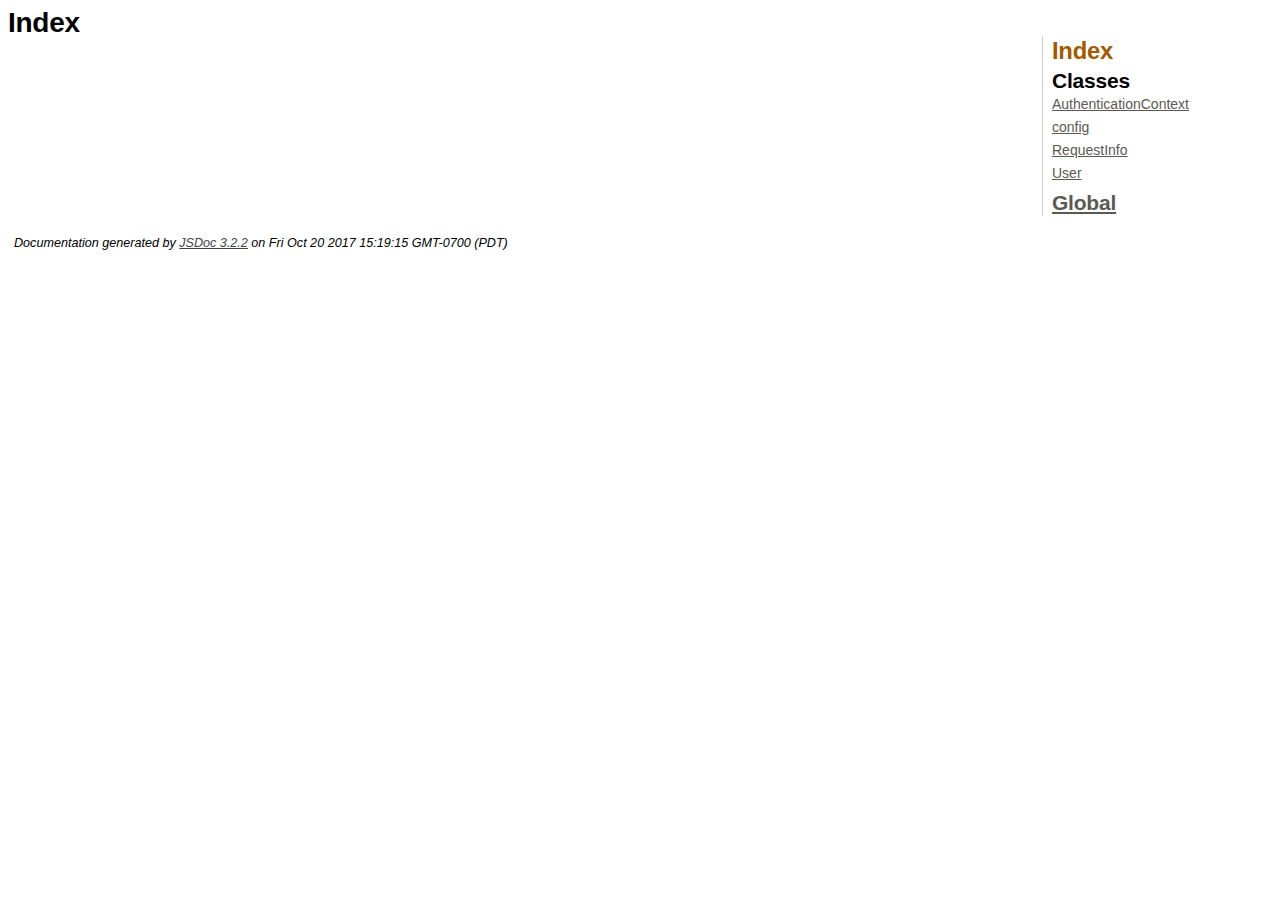
<file: Skype and OneDrive/WebUI/lib/adal-angular/doc/index.html>
<!DOCTYPE html>
<html lang="en">
<head>
    <meta charset="utf-8">
    <title>JSDoc: Index</title>
    
    <script src="scripts/prettify/prettify.js"> </script>
    <script src="scripts/prettify/lang-css.js"> </script>
    <!--[if lt IE 9]>
      <script src="//html5shiv.googlecode.com/svn/trunk/html5.js"></script>
    <![endif]-->
    <link type="text/css" rel="stylesheet" href="styles/prettify-tomorrow.css">
    <link type="text/css" rel="stylesheet" href="styles/jsdoc-default.css">
</head>

<body>

<div id="main">
    
    <h1 class="page-title">Index</h1>
    
    


    


    <h3> </h3>









    









</div>

<nav>
    <h2><a href="index.html">Index</a></h2><h3>Classes</h3><ul><li><a href="AuthenticationContext.html">AuthenticationContext</a></li><li><a href="config.html">config</a></li><li><a href="RequestInfo.html">RequestInfo</a></li><li><a href="User.html">User</a></li></ul><h3><a href="global.html">Global</a></h3>
</nav>

<br clear="both">

<footer>
    Documentation generated by <a href="https://github.com/jsdoc3/jsdoc">JSDoc 3.2.2</a> on Fri Oct 20 2017 15:19:15 GMT-0700 (PDT)
</footer>

<script> prettyPrint(); </script>
<script src="scripts/linenumber.js"> </script>
</body>
</html>
</file>
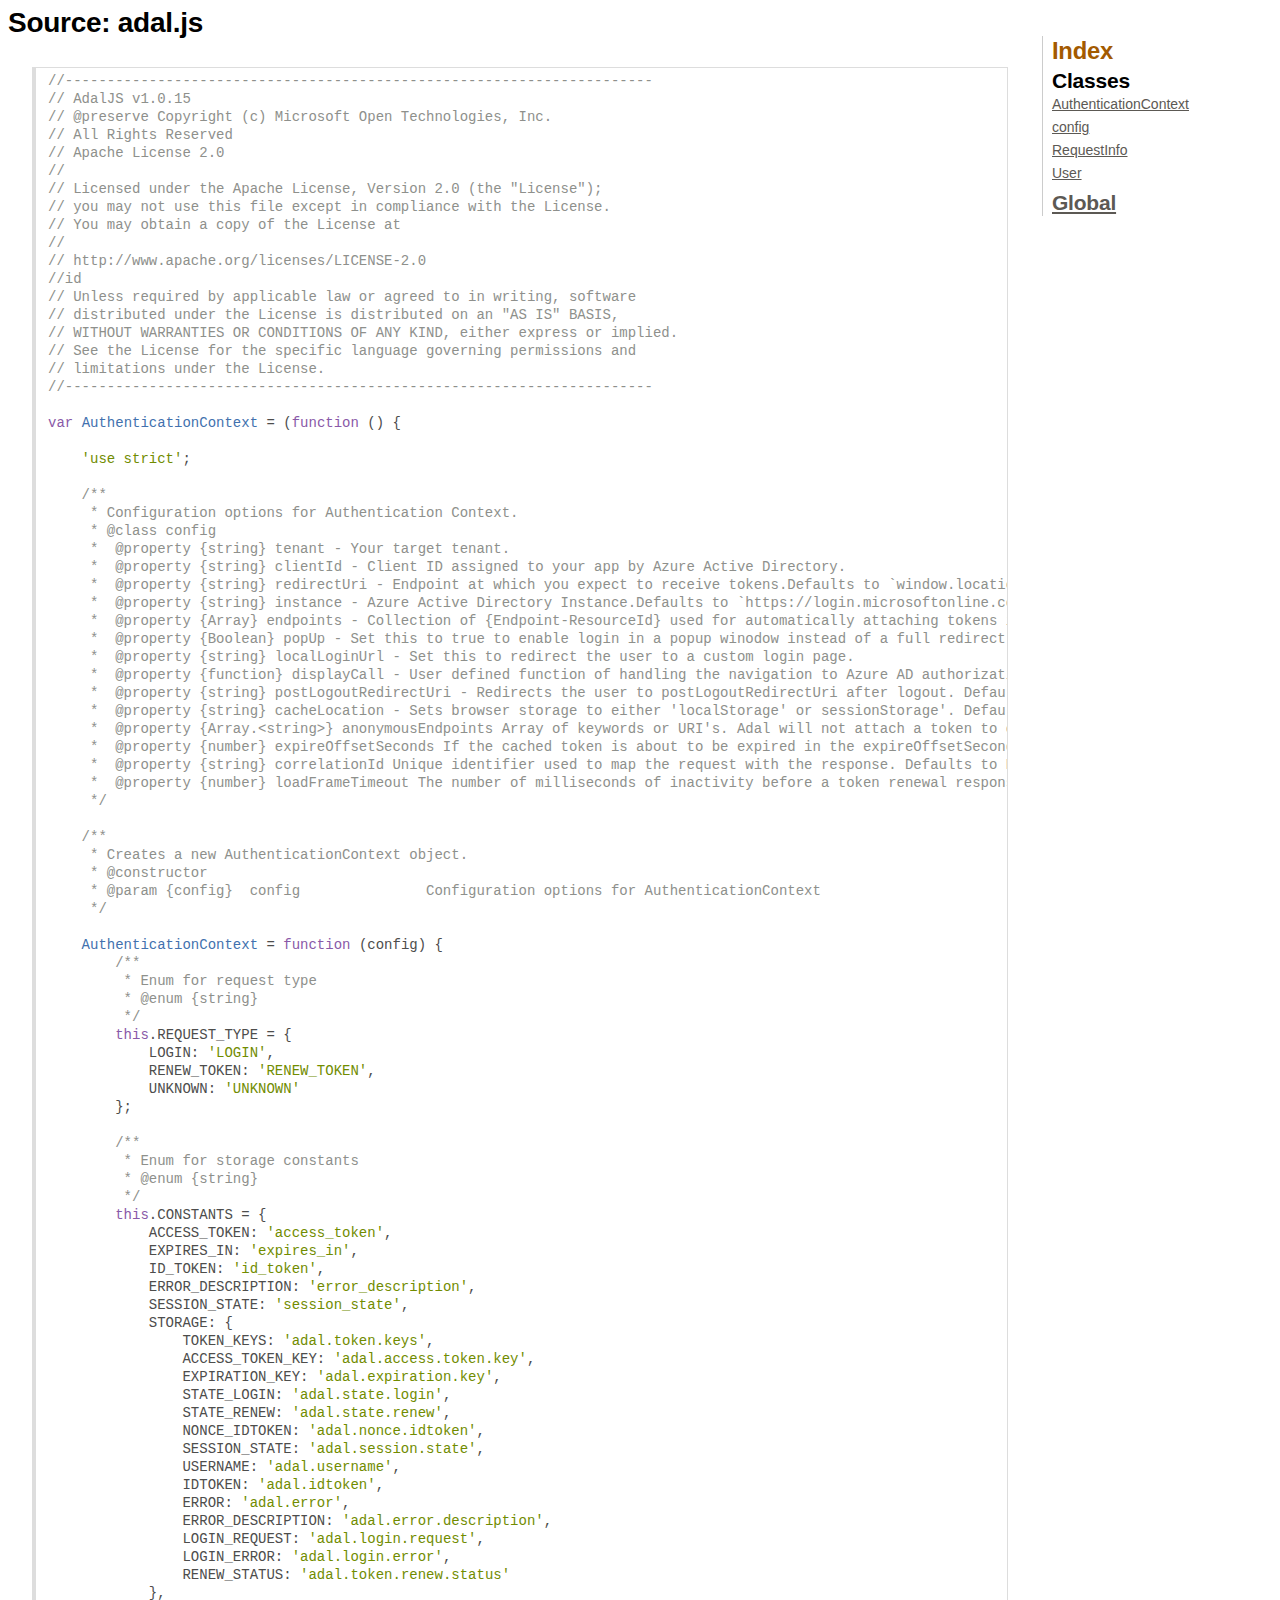
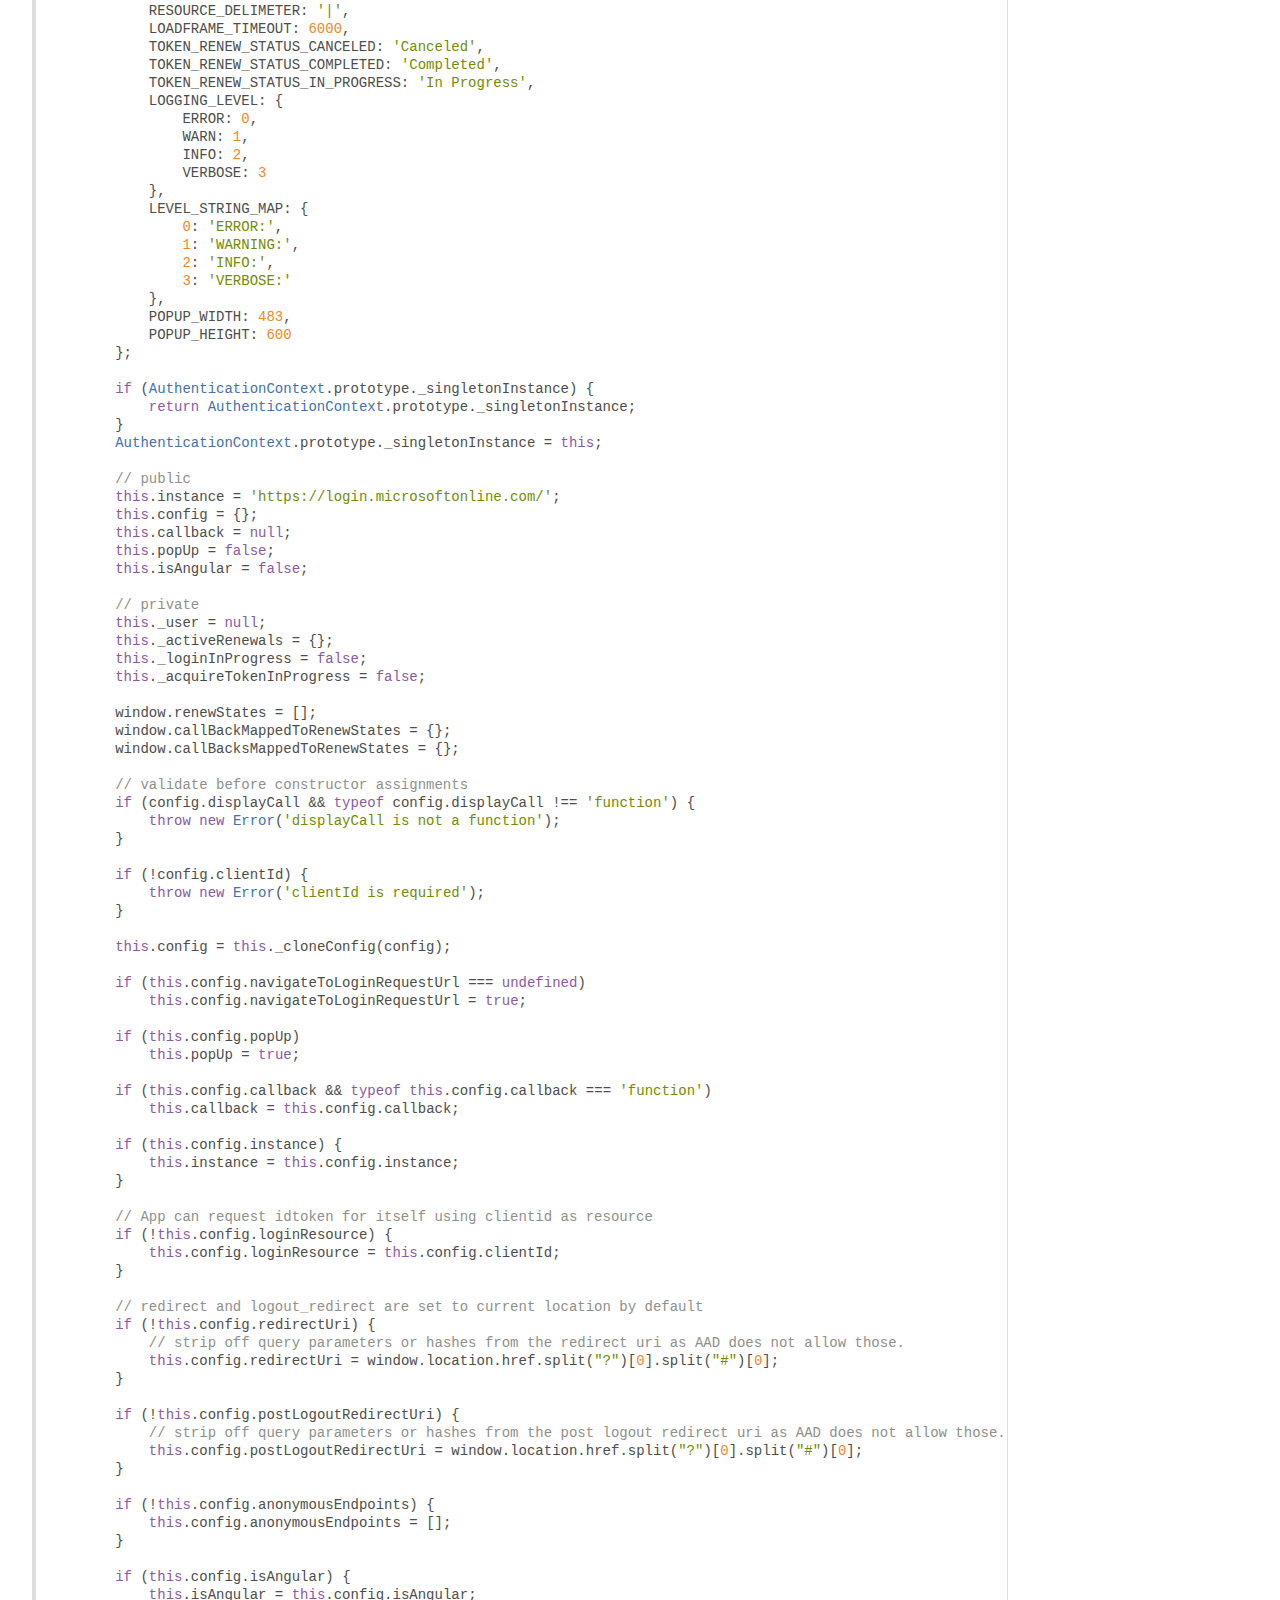
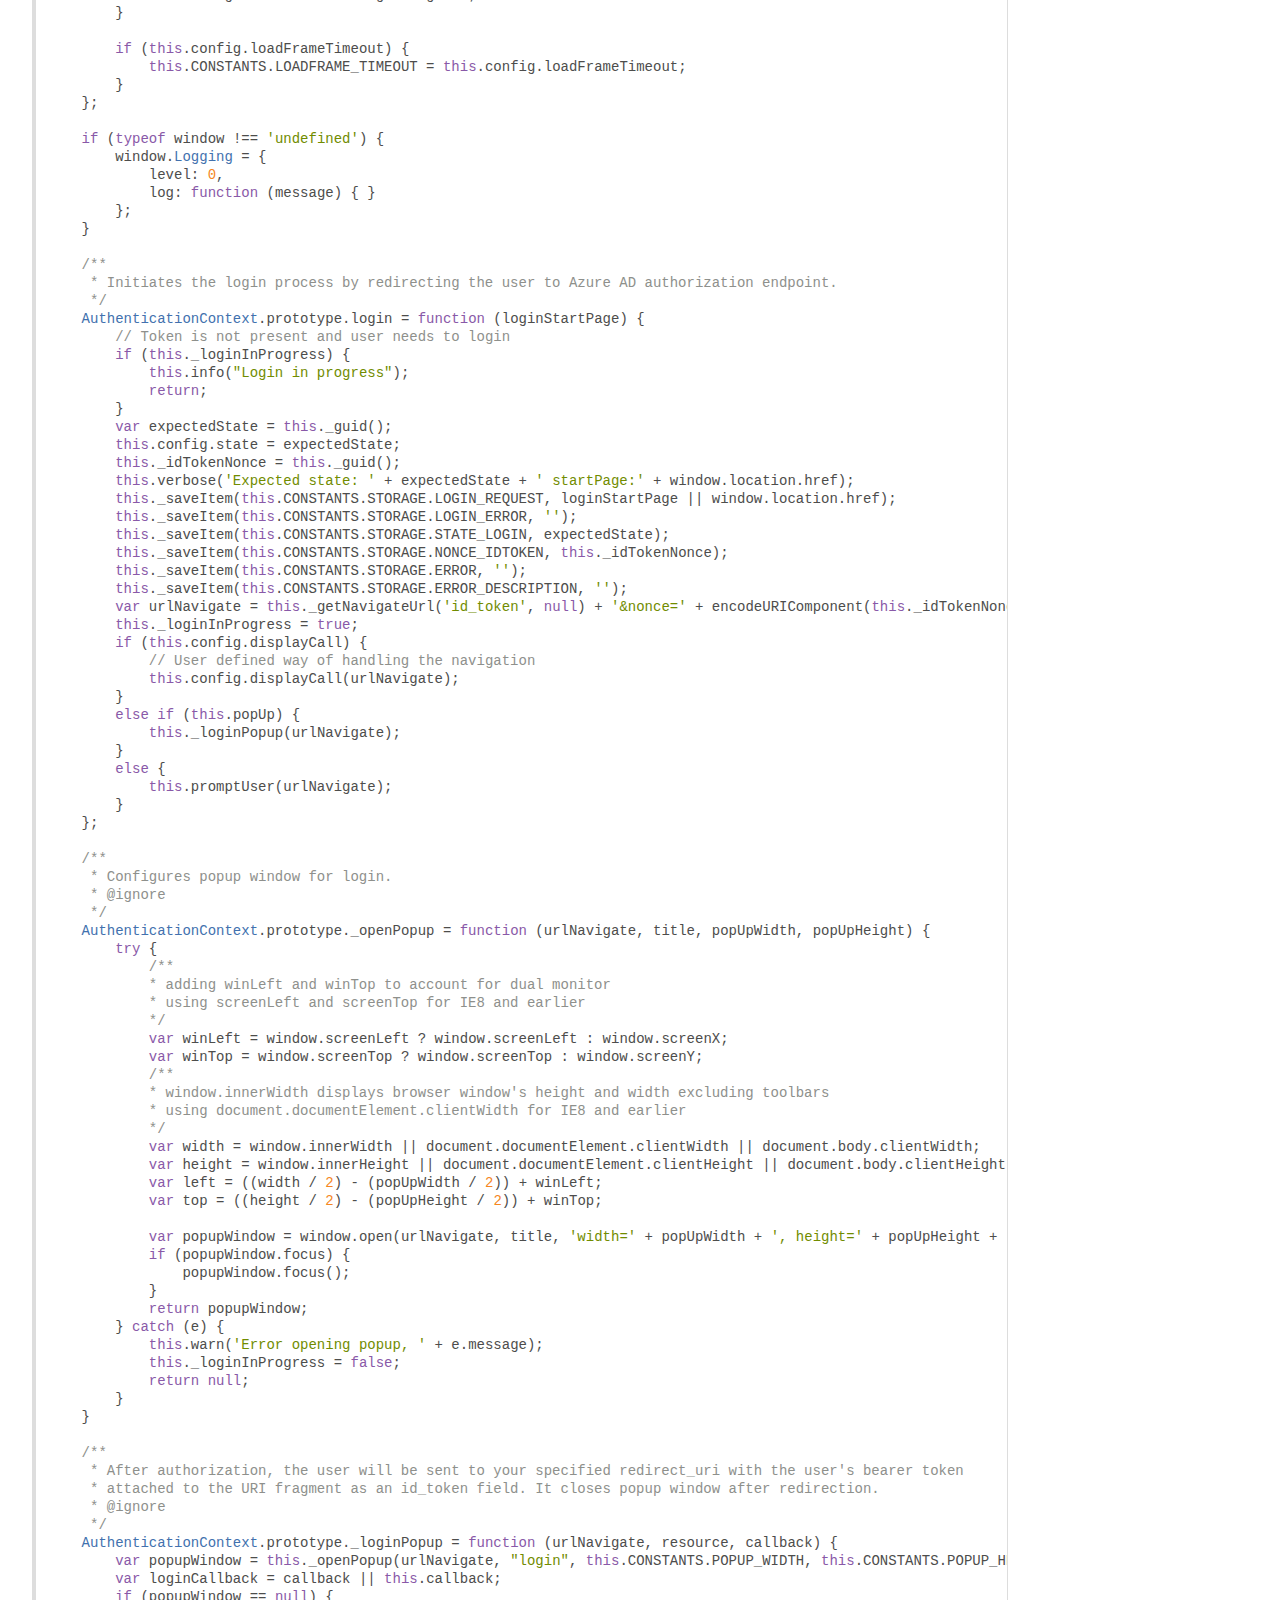
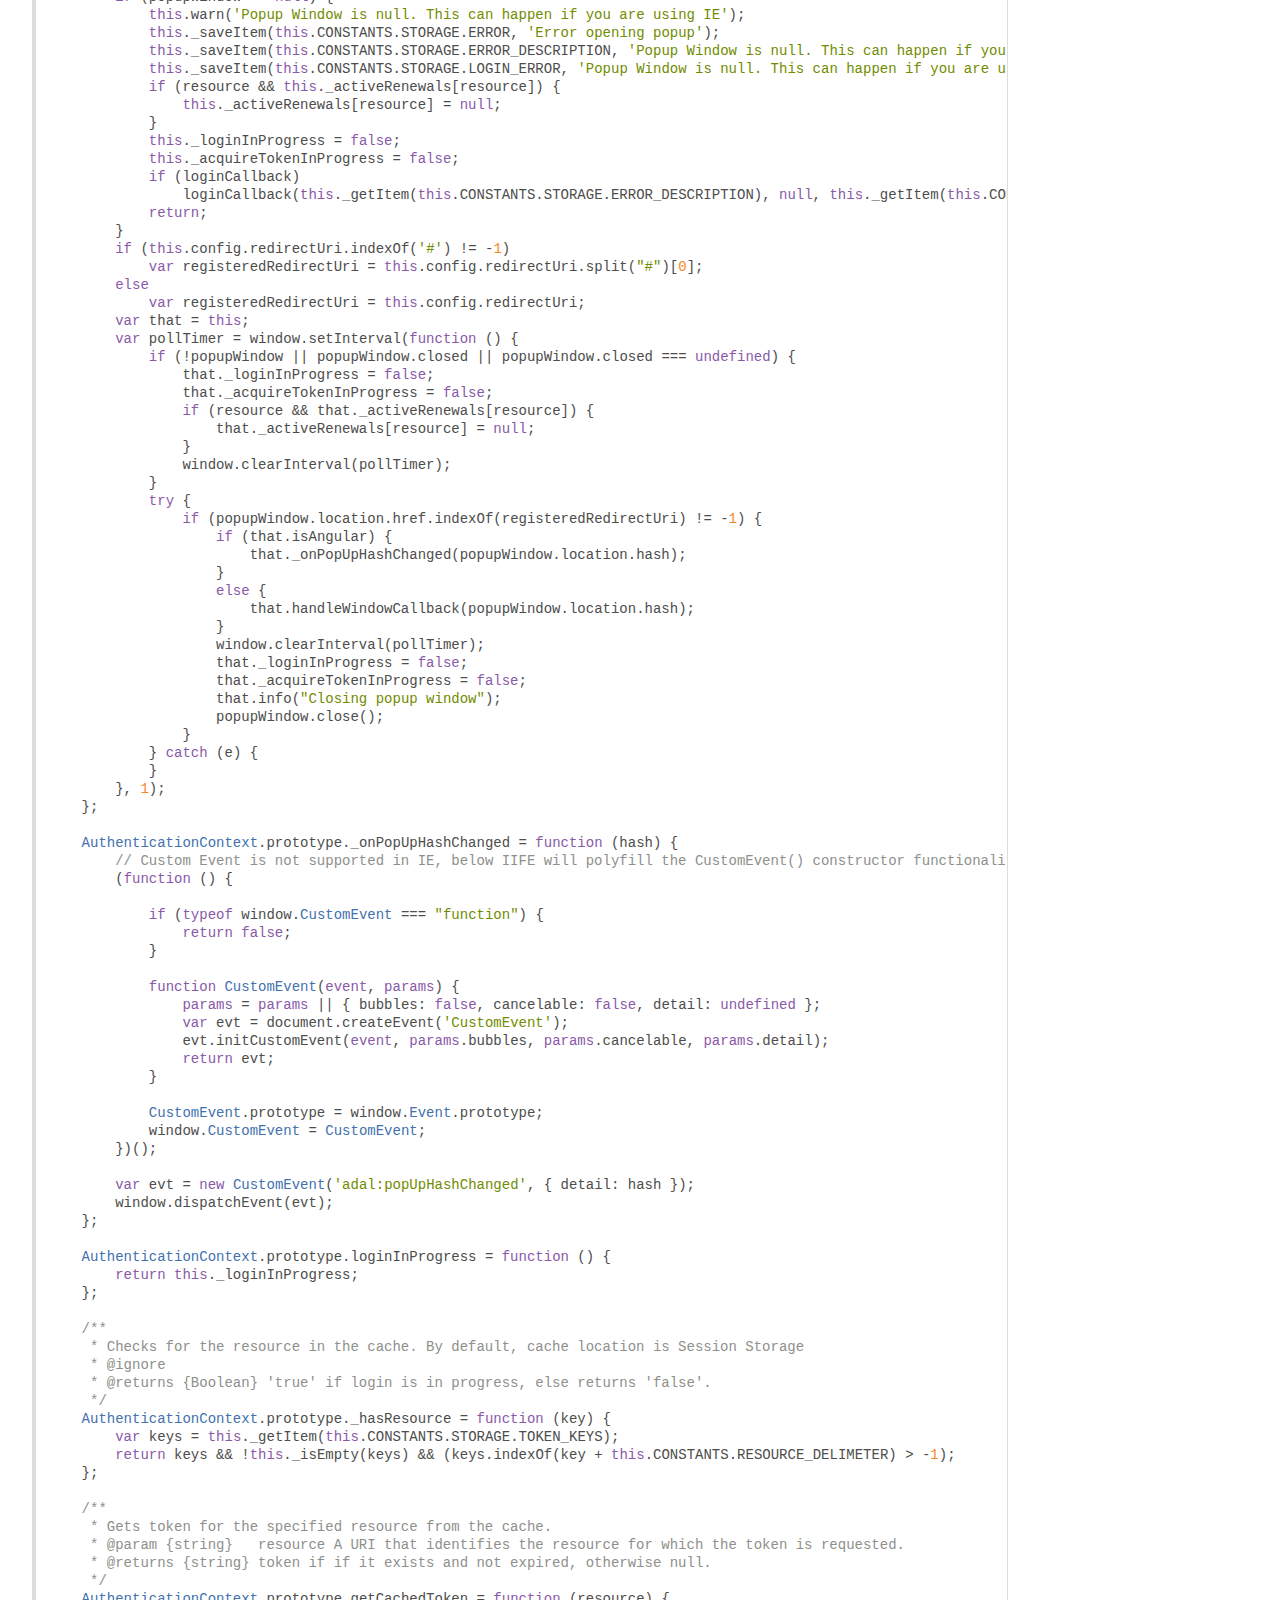
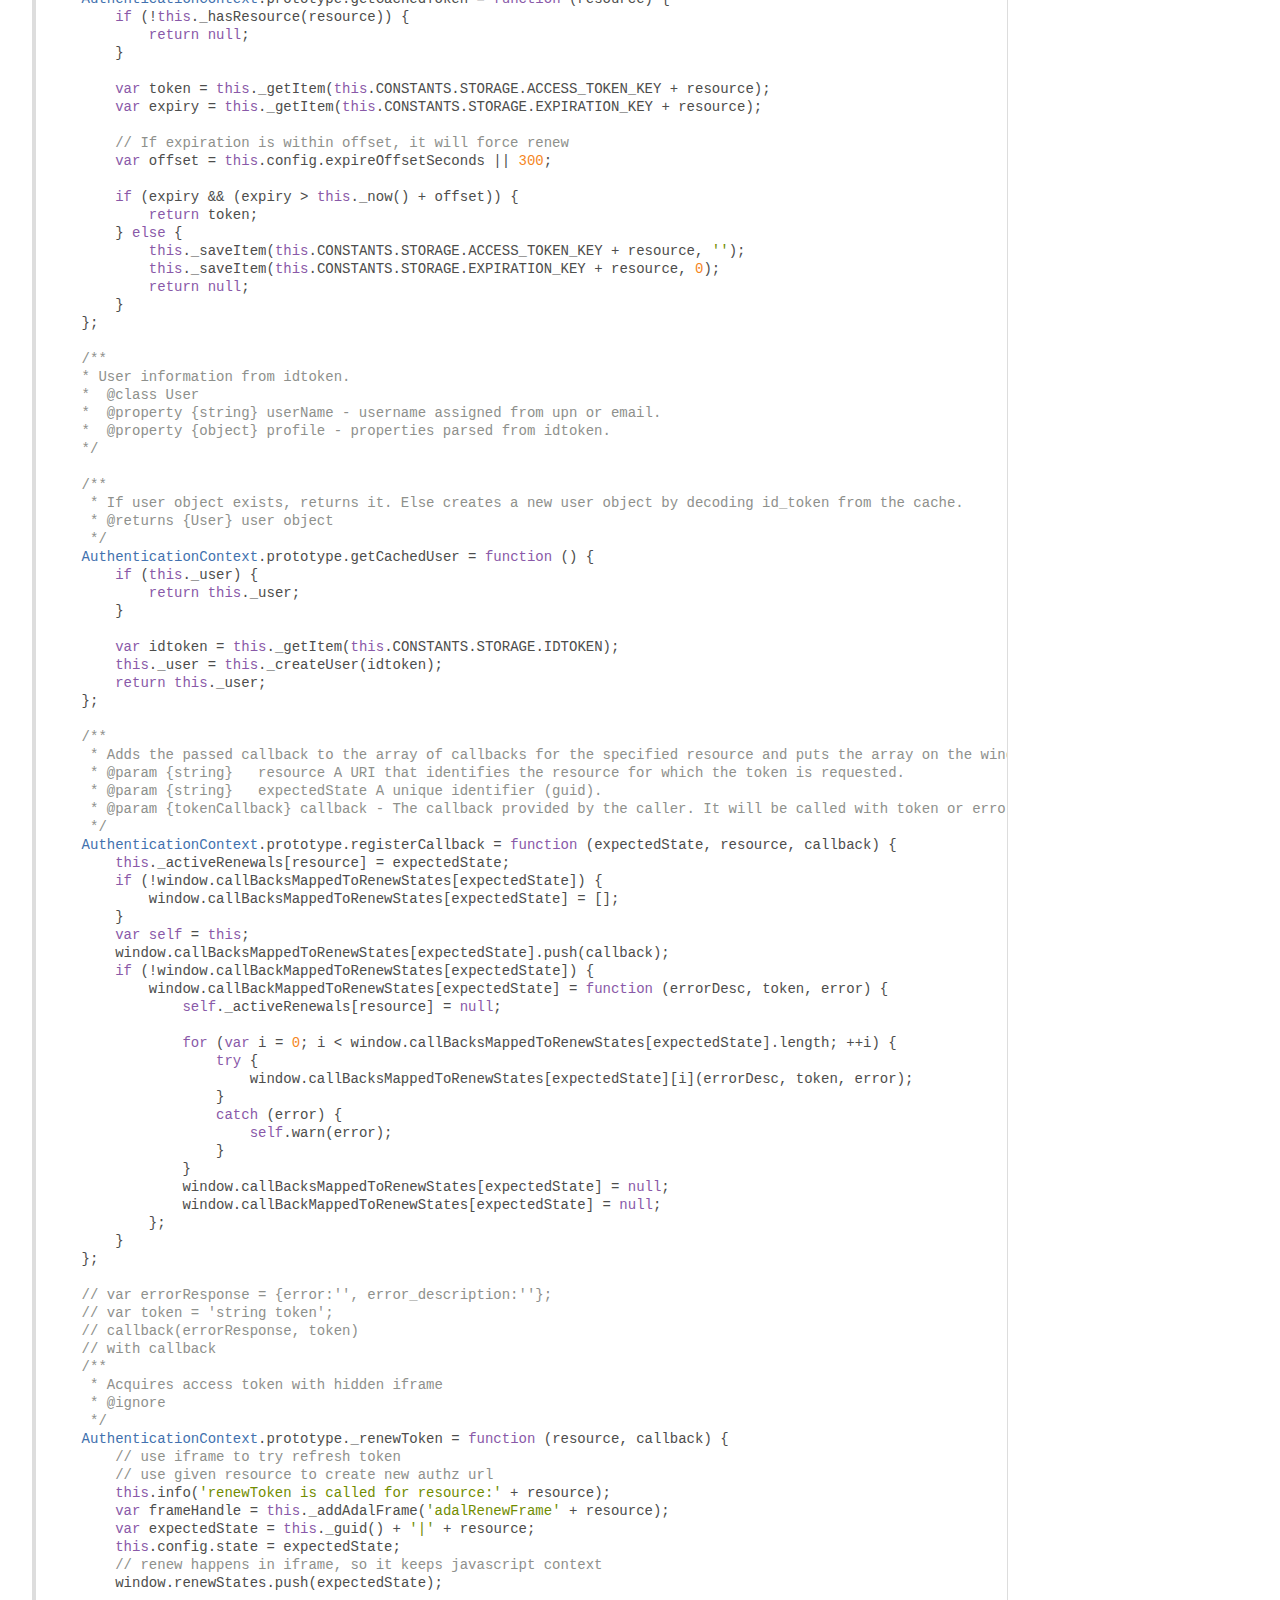
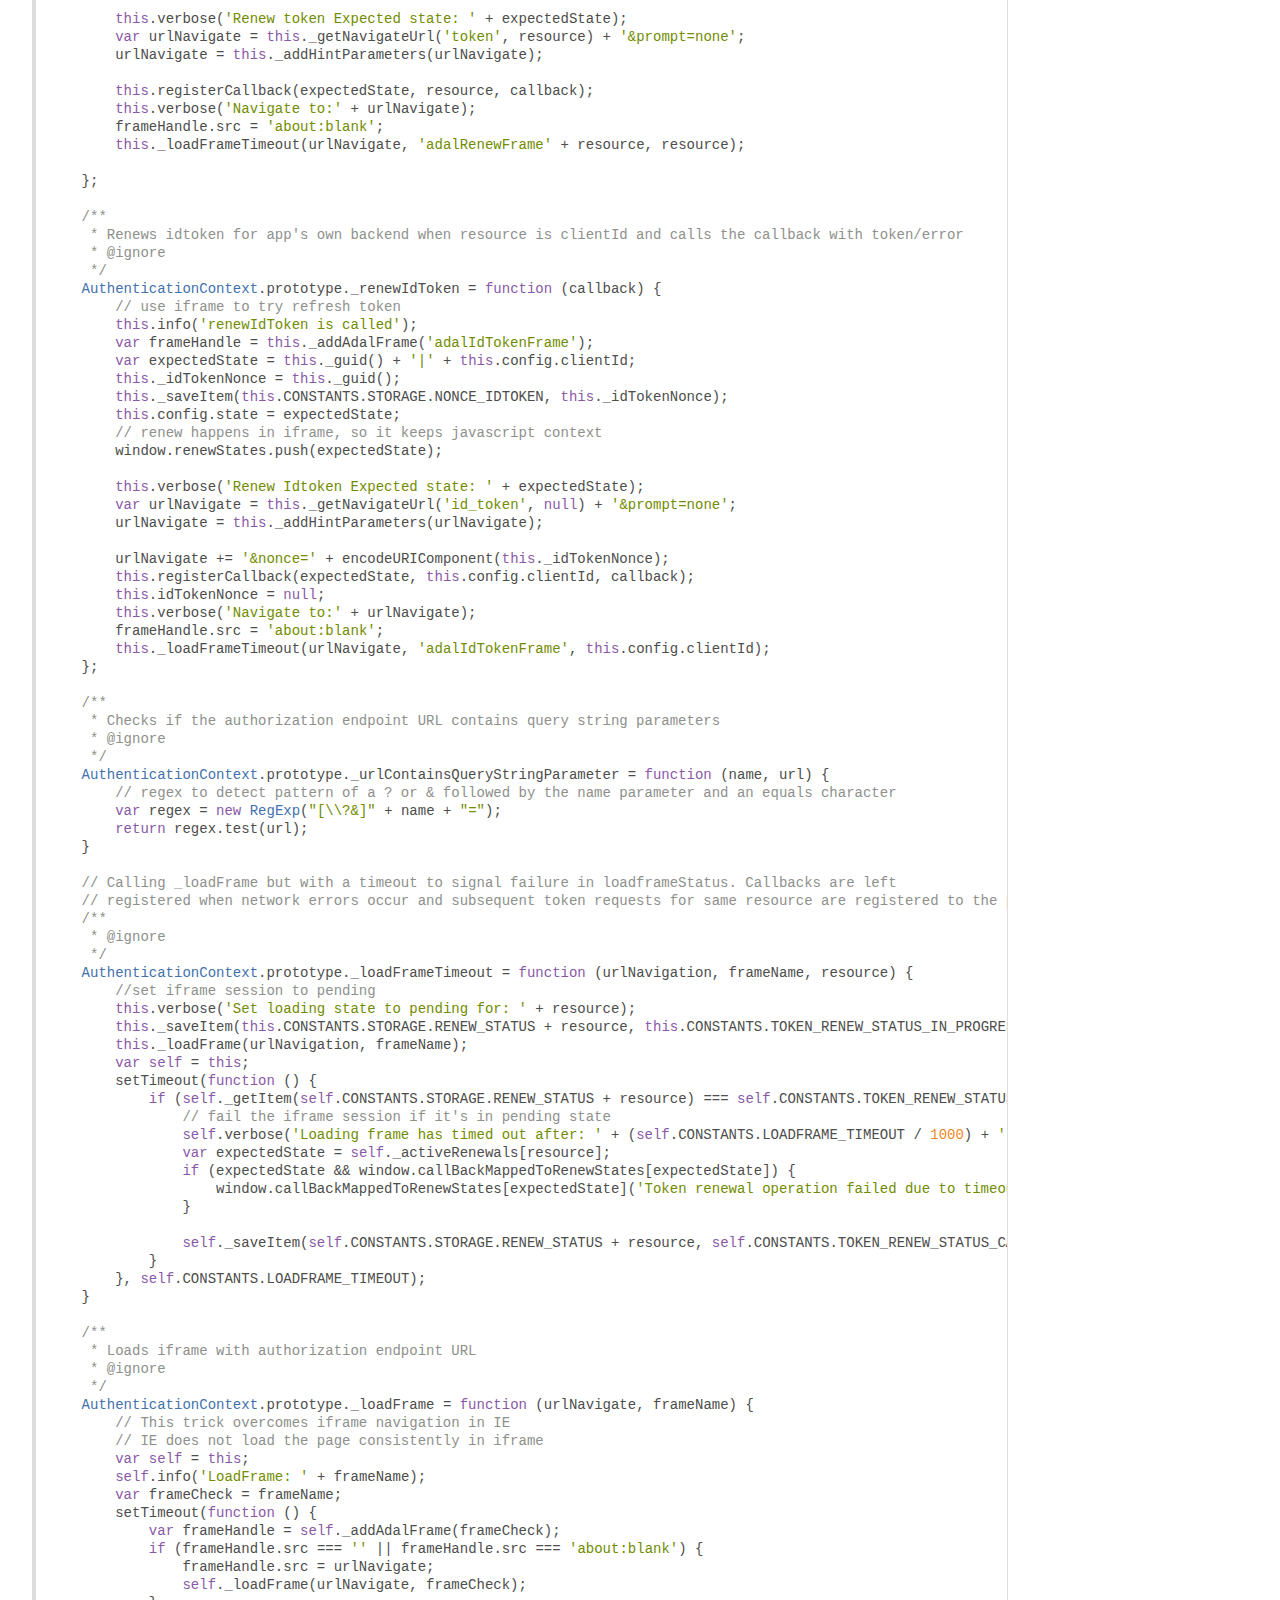
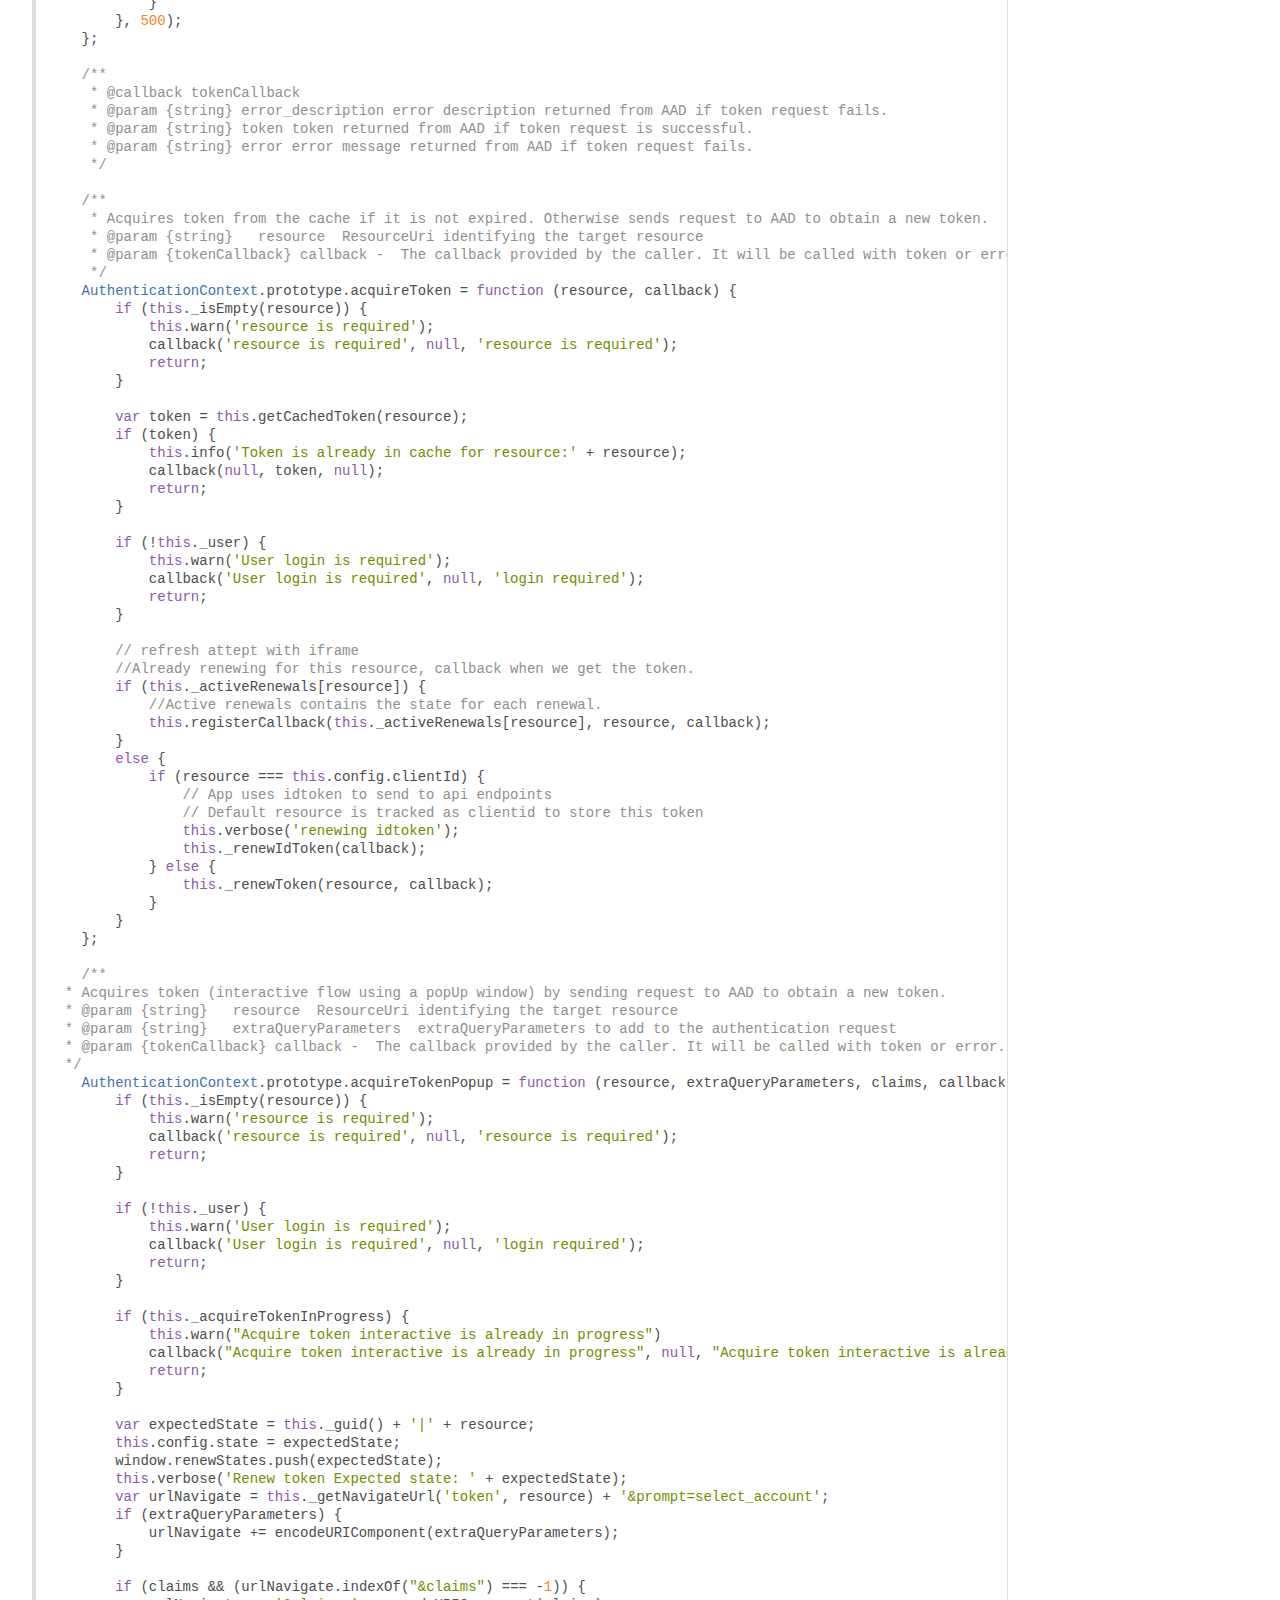
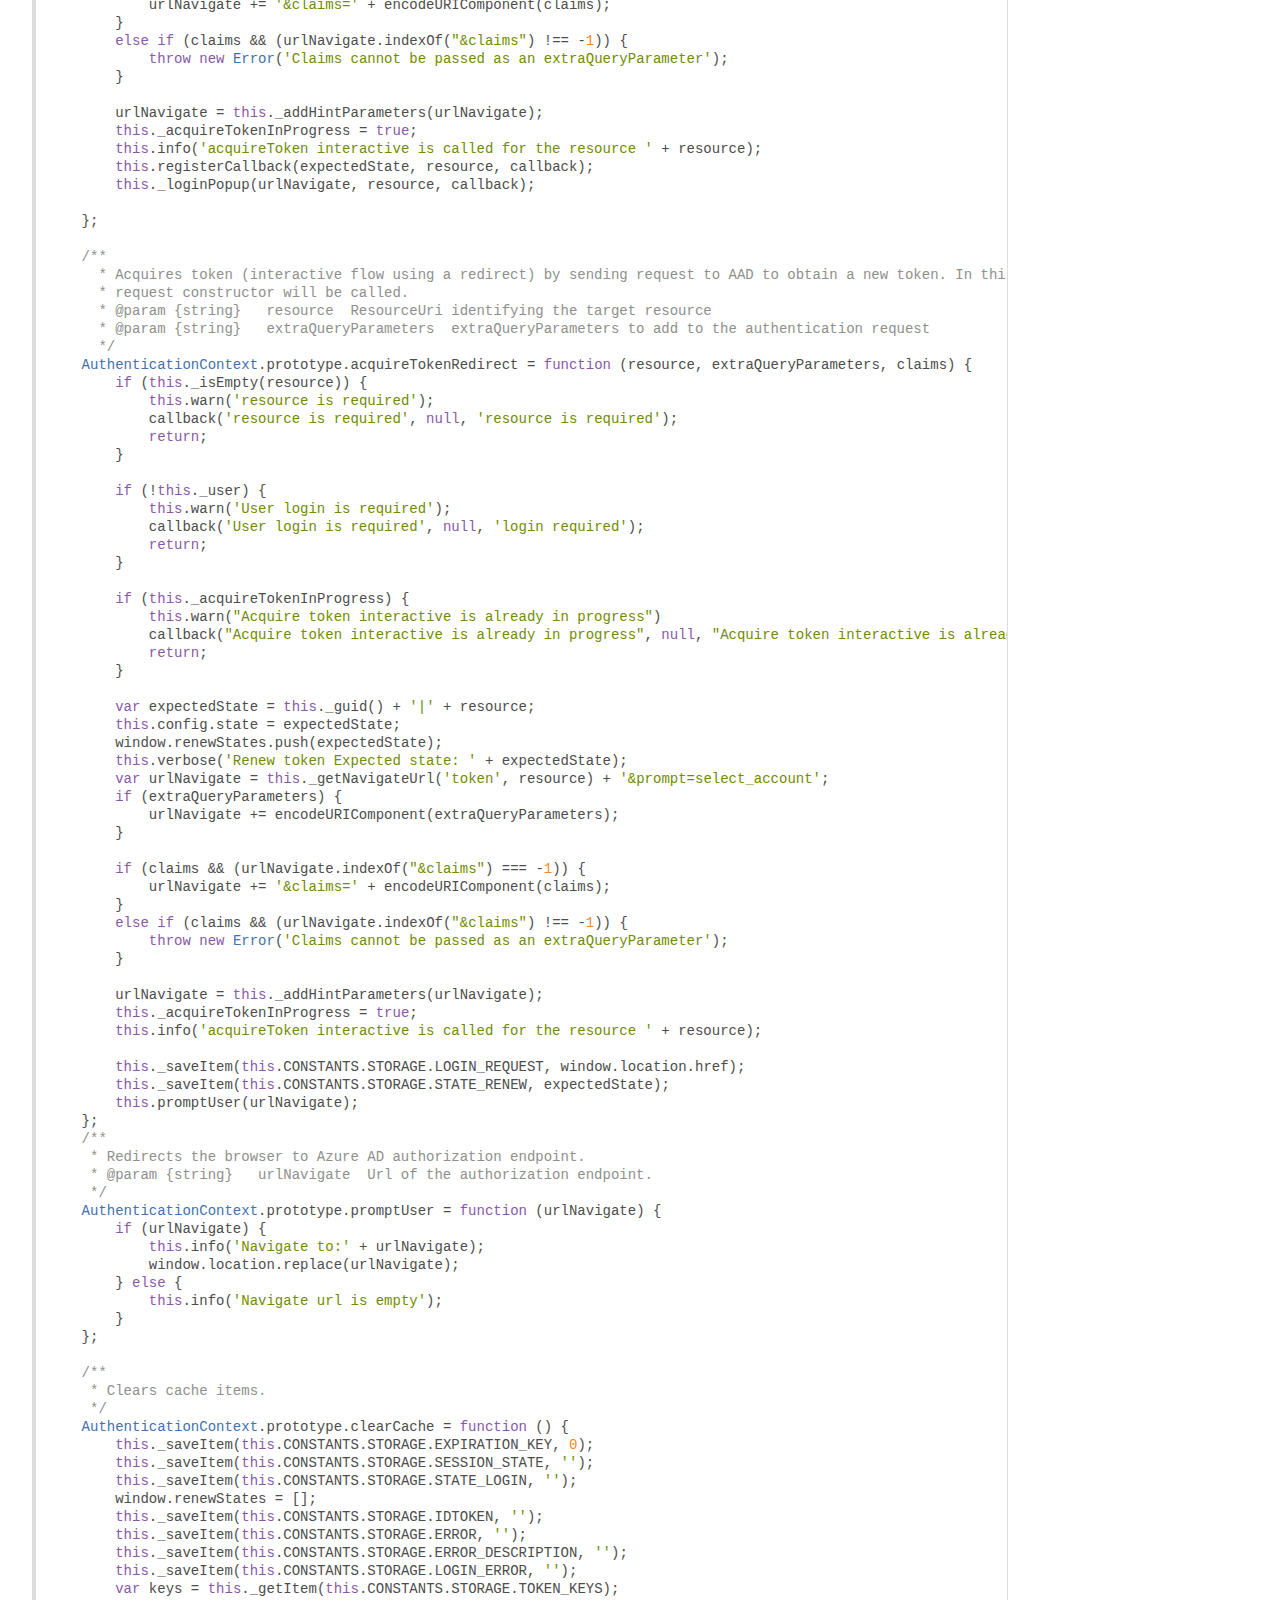
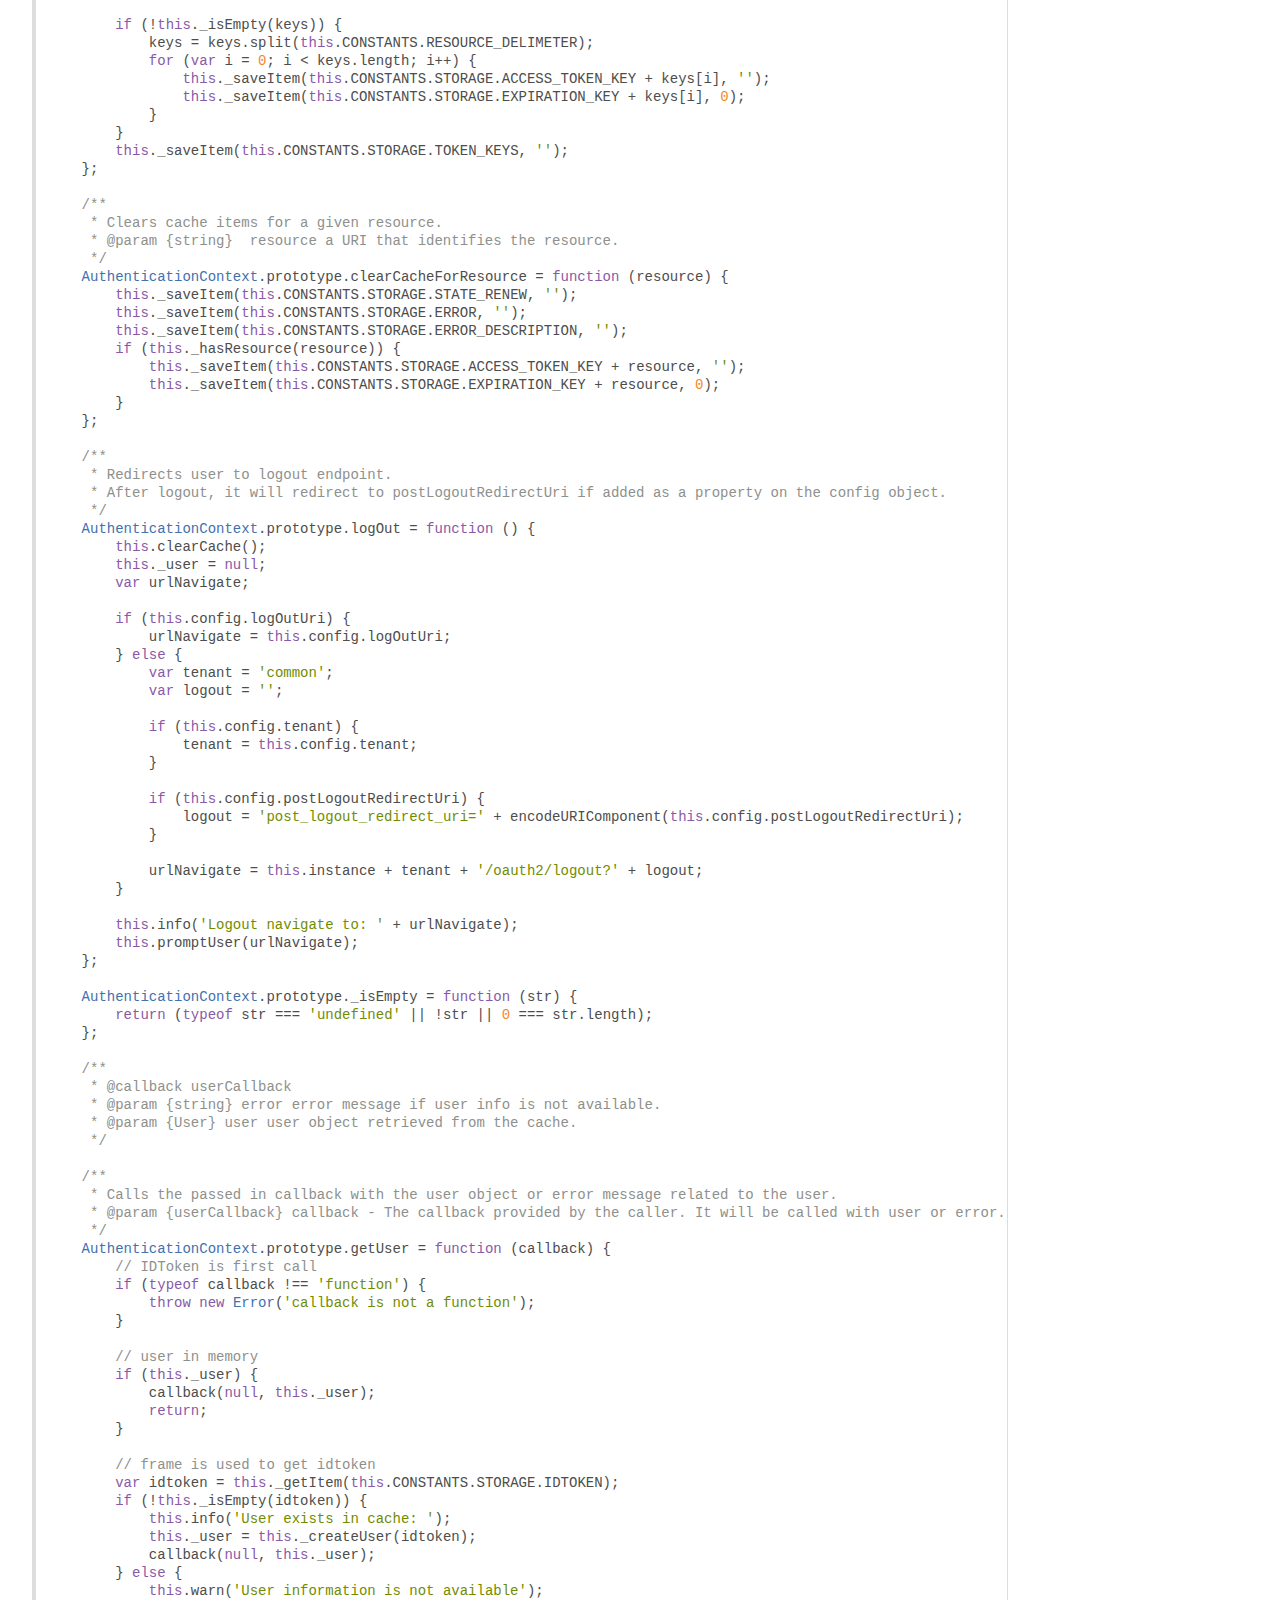
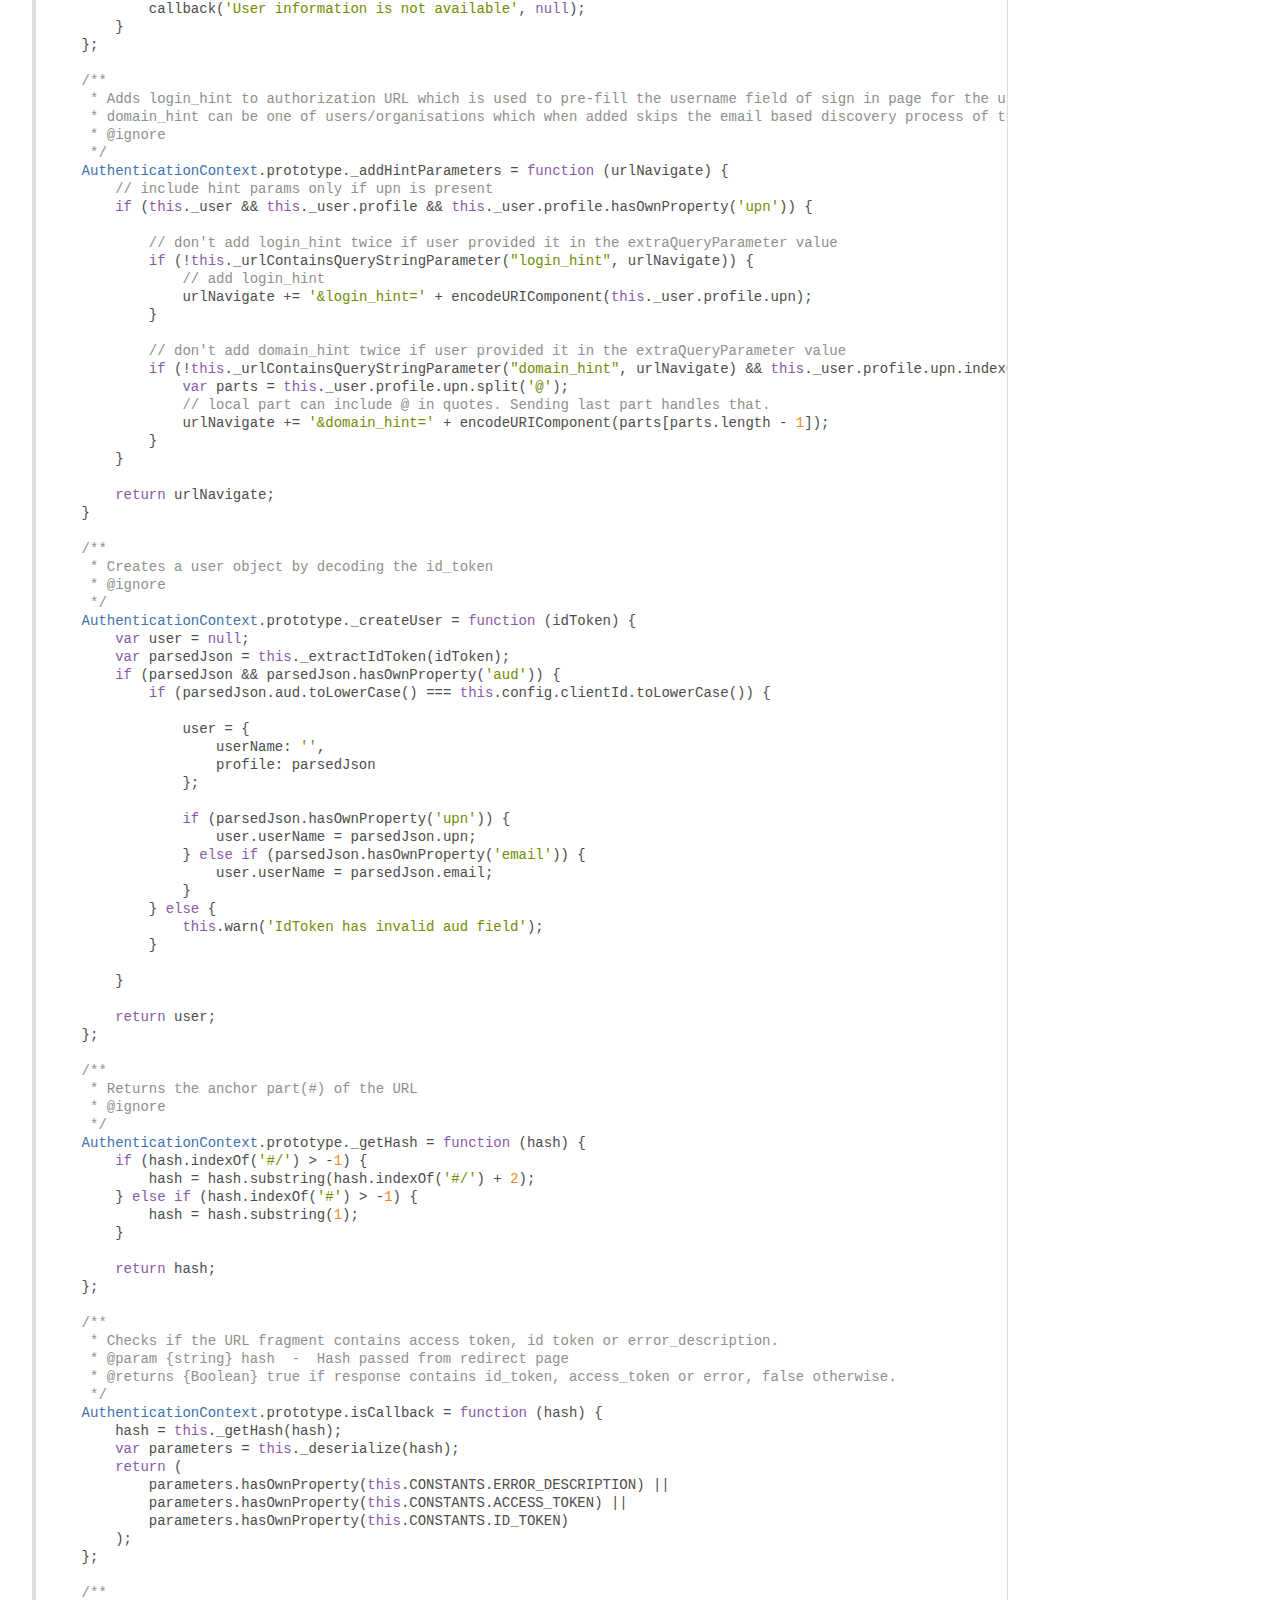
<file: Skype and OneDrive/WebUI/lib/adal-angular/doc/adal.js.html>
<!DOCTYPE html>
<html lang="en">
<head>
    <meta charset="utf-8">
    <title>JSDoc: Source: adal.js</title>
    
    <script src="scripts/prettify/prettify.js"> </script>
    <script src="scripts/prettify/lang-css.js"> </script>
    <!--[if lt IE 9]>
      <script src="//html5shiv.googlecode.com/svn/trunk/html5.js"></script>
    <![endif]-->
    <link type="text/css" rel="stylesheet" href="styles/prettify-tomorrow.css">
    <link type="text/css" rel="stylesheet" href="styles/jsdoc-default.css">
</head>

<body>

<div id="main">
    
    <h1 class="page-title">Source: adal.js</h1>
    
    


    
    <section>
        <article>
            <pre class="prettyprint source"><code>//----------------------------------------------------------------------
// AdalJS v1.0.15
// @preserve Copyright (c) Microsoft Open Technologies, Inc.
// All Rights Reserved
// Apache License 2.0
//
// Licensed under the Apache License, Version 2.0 (the "License");
// you may not use this file except in compliance with the License.
// You may obtain a copy of the License at
//
// http://www.apache.org/licenses/LICENSE-2.0
//id
// Unless required by applicable law or agreed to in writing, software
// distributed under the License is distributed on an "AS IS" BASIS,
// WITHOUT WARRANTIES OR CONDITIONS OF ANY KIND, either express or implied.
// See the License for the specific language governing permissions and
// limitations under the License.
//----------------------------------------------------------------------

var AuthenticationContext = (function () {

    'use strict';

    /**
     * Configuration options for Authentication Context.
     * @class config
     *  @property {string} tenant - Your target tenant.
     *  @property {string} clientId - Client ID assigned to your app by Azure Active Directory.
     *  @property {string} redirectUri - Endpoint at which you expect to receive tokens.Defaults to `window.location.href`.
     *  @property {string} instance - Azure Active Directory Instance.Defaults to `https://login.microsoftonline.com/`.
     *  @property {Array} endpoints - Collection of {Endpoint-ResourceId} used for automatically attaching tokens in webApi calls.
     *  @property {Boolean} popUp - Set this to true to enable login in a popup winodow instead of a full redirect.Defaults to `false`.
     *  @property {string} localLoginUrl - Set this to redirect the user to a custom login page.
     *  @property {function} displayCall - User defined function of handling the navigation to Azure AD authorization endpoint in case of login. Defaults to 'null'.
     *  @property {string} postLogoutRedirectUri - Redirects the user to postLogoutRedirectUri after logout. Defaults is 'redirectUri'.
     *  @property {string} cacheLocation - Sets browser storage to either 'localStorage' or sessionStorage'. Defaults to 'sessionStorage'.
     *  @property {Array.&lt;string>} anonymousEndpoints Array of keywords or URI's. Adal will not attach a token to outgoing requests that have these keywords or uri. Defaults to 'null'.
     *  @property {number} expireOffsetSeconds If the cached token is about to be expired in the expireOffsetSeconds (in seconds), Adal will renew the token instead of using the cached token. Defaults to 300 seconds.
     *  @property {string} correlationId Unique identifier used to map the request with the response. Defaults to RFC4122 version 4 guid (128 bits).
     *  @property {number} loadFrameTimeout The number of milliseconds of inactivity before a token renewal response from AAD should be considered timed out.
     */

    /**
     * Creates a new AuthenticationContext object.
     * @constructor
     * @param {config}  config               Configuration options for AuthenticationContext
     */

    AuthenticationContext = function (config) {
        /**
         * Enum for request type
         * @enum {string}
         */
        this.REQUEST_TYPE = {
            LOGIN: 'LOGIN',
            RENEW_TOKEN: 'RENEW_TOKEN',
            UNKNOWN: 'UNKNOWN'
        };

        /**
         * Enum for storage constants
         * @enum {string}
         */
        this.CONSTANTS = {
            ACCESS_TOKEN: 'access_token',
            EXPIRES_IN: 'expires_in',
            ID_TOKEN: 'id_token',
            ERROR_DESCRIPTION: 'error_description',
            SESSION_STATE: 'session_state',
            STORAGE: {
                TOKEN_KEYS: 'adal.token.keys',
                ACCESS_TOKEN_KEY: 'adal.access.token.key',
                EXPIRATION_KEY: 'adal.expiration.key',
                STATE_LOGIN: 'adal.state.login',
                STATE_RENEW: 'adal.state.renew',
                NONCE_IDTOKEN: 'adal.nonce.idtoken',
                SESSION_STATE: 'adal.session.state',
                USERNAME: 'adal.username',
                IDTOKEN: 'adal.idtoken',
                ERROR: 'adal.error',
                ERROR_DESCRIPTION: 'adal.error.description',
                LOGIN_REQUEST: 'adal.login.request',
                LOGIN_ERROR: 'adal.login.error',
                RENEW_STATUS: 'adal.token.renew.status'
            },
            RESOURCE_DELIMETER: '|',
            LOADFRAME_TIMEOUT: 6000,
            TOKEN_RENEW_STATUS_CANCELED: 'Canceled',
            TOKEN_RENEW_STATUS_COMPLETED: 'Completed',
            TOKEN_RENEW_STATUS_IN_PROGRESS: 'In Progress',
            LOGGING_LEVEL: {
                ERROR: 0,
                WARN: 1,
                INFO: 2,
                VERBOSE: 3
            },
            LEVEL_STRING_MAP: {
                0: 'ERROR:',
                1: 'WARNING:',
                2: 'INFO:',
                3: 'VERBOSE:'
            },
            POPUP_WIDTH: 483,
            POPUP_HEIGHT: 600
        };

        if (AuthenticationContext.prototype._singletonInstance) {
            return AuthenticationContext.prototype._singletonInstance;
        }
        AuthenticationContext.prototype._singletonInstance = this;

        // public
        this.instance = 'https://login.microsoftonline.com/';
        this.config = {};
        this.callback = null;
        this.popUp = false;
        this.isAngular = false;

        // private
        this._user = null;
        this._activeRenewals = {};
        this._loginInProgress = false;
        this._acquireTokenInProgress = false;

        window.renewStates = [];
        window.callBackMappedToRenewStates = {};
        window.callBacksMappedToRenewStates = {};

        // validate before constructor assignments
        if (config.displayCall && typeof config.displayCall !== 'function') {
            throw new Error('displayCall is not a function');
        }

        if (!config.clientId) {
            throw new Error('clientId is required');
        }

        this.config = this._cloneConfig(config);

        if (this.config.navigateToLoginRequestUrl === undefined)
            this.config.navigateToLoginRequestUrl = true;

        if (this.config.popUp)
            this.popUp = true;

        if (this.config.callback && typeof this.config.callback === 'function')
            this.callback = this.config.callback;

        if (this.config.instance) {
            this.instance = this.config.instance;
        }

        // App can request idtoken for itself using clientid as resource
        if (!this.config.loginResource) {
            this.config.loginResource = this.config.clientId;
        }

        // redirect and logout_redirect are set to current location by default
        if (!this.config.redirectUri) {
            // strip off query parameters or hashes from the redirect uri as AAD does not allow those.
            this.config.redirectUri = window.location.href.split("?")[0].split("#")[0];
        }

        if (!this.config.postLogoutRedirectUri) {
            // strip off query parameters or hashes from the post logout redirect uri as AAD does not allow those.
            this.config.postLogoutRedirectUri = window.location.href.split("?")[0].split("#")[0];
        }

        if (!this.config.anonymousEndpoints) {
            this.config.anonymousEndpoints = [];
        }

        if (this.config.isAngular) {
            this.isAngular = this.config.isAngular;
        }

        if (this.config.loadFrameTimeout) {
            this.CONSTANTS.LOADFRAME_TIMEOUT = this.config.loadFrameTimeout;
        }
    };

    if (typeof window !== 'undefined') {
        window.Logging = {
            level: 0,
            log: function (message) { }
        };
    }

    /**
     * Initiates the login process by redirecting the user to Azure AD authorization endpoint.
     */
    AuthenticationContext.prototype.login = function (loginStartPage) {
        // Token is not present and user needs to login
        if (this._loginInProgress) {
            this.info("Login in progress");
            return;
        }
        var expectedState = this._guid();
        this.config.state = expectedState;
        this._idTokenNonce = this._guid();
        this.verbose('Expected state: ' + expectedState + ' startPage:' + window.location.href);
        this._saveItem(this.CONSTANTS.STORAGE.LOGIN_REQUEST, loginStartPage || window.location.href);
        this._saveItem(this.CONSTANTS.STORAGE.LOGIN_ERROR, '');
        this._saveItem(this.CONSTANTS.STORAGE.STATE_LOGIN, expectedState);
        this._saveItem(this.CONSTANTS.STORAGE.NONCE_IDTOKEN, this._idTokenNonce);
        this._saveItem(this.CONSTANTS.STORAGE.ERROR, '');
        this._saveItem(this.CONSTANTS.STORAGE.ERROR_DESCRIPTION, '');
        var urlNavigate = this._getNavigateUrl('id_token', null) + '&nonce=' + encodeURIComponent(this._idTokenNonce);
        this._loginInProgress = true;
        if (this.config.displayCall) {
            // User defined way of handling the navigation
            this.config.displayCall(urlNavigate);
        }
        else if (this.popUp) {
            this._loginPopup(urlNavigate);
        }
        else {
            this.promptUser(urlNavigate);
        }
    };

    /**
     * Configures popup window for login.
     * @ignore
     */
    AuthenticationContext.prototype._openPopup = function (urlNavigate, title, popUpWidth, popUpHeight) {
        try {
            /**
            * adding winLeft and winTop to account for dual monitor
            * using screenLeft and screenTop for IE8 and earlier
            */
            var winLeft = window.screenLeft ? window.screenLeft : window.screenX;
            var winTop = window.screenTop ? window.screenTop : window.screenY;
            /**
            * window.innerWidth displays browser window's height and width excluding toolbars
            * using document.documentElement.clientWidth for IE8 and earlier
            */
            var width = window.innerWidth || document.documentElement.clientWidth || document.body.clientWidth;
            var height = window.innerHeight || document.documentElement.clientHeight || document.body.clientHeight;
            var left = ((width / 2) - (popUpWidth / 2)) + winLeft;
            var top = ((height / 2) - (popUpHeight / 2)) + winTop;

            var popupWindow = window.open(urlNavigate, title, 'width=' + popUpWidth + ', height=' + popUpHeight + ', top=' + top + ', left=' + left);
            if (popupWindow.focus) {
                popupWindow.focus();
            }
            return popupWindow;
        } catch (e) {
            this.warn('Error opening popup, ' + e.message);
            this._loginInProgress = false;
            return null;
        }
    }

    /**
     * After authorization, the user will be sent to your specified redirect_uri with the user's bearer token
     * attached to the URI fragment as an id_token field. It closes popup window after redirection.
     * @ignore
     */
    AuthenticationContext.prototype._loginPopup = function (urlNavigate, resource, callback) {
        var popupWindow = this._openPopup(urlNavigate, "login", this.CONSTANTS.POPUP_WIDTH, this.CONSTANTS.POPUP_HEIGHT);
        var loginCallback = callback || this.callback;
        if (popupWindow == null) {
            this.warn('Popup Window is null. This can happen if you are using IE');
            this._saveItem(this.CONSTANTS.STORAGE.ERROR, 'Error opening popup');
            this._saveItem(this.CONSTANTS.STORAGE.ERROR_DESCRIPTION, 'Popup Window is null. This can happen if you are using IE');
            this._saveItem(this.CONSTANTS.STORAGE.LOGIN_ERROR, 'Popup Window is null. This can happen if you are using IE');
            if (resource && this._activeRenewals[resource]) {
                this._activeRenewals[resource] = null;
            }
            this._loginInProgress = false;
            this._acquireTokenInProgress = false;
            if (loginCallback)
                loginCallback(this._getItem(this.CONSTANTS.STORAGE.ERROR_DESCRIPTION), null, this._getItem(this.CONSTANTS.STORAGE.ERROR));
            return;
        }
        if (this.config.redirectUri.indexOf('#') != -1)
            var registeredRedirectUri = this.config.redirectUri.split("#")[0];
        else
            var registeredRedirectUri = this.config.redirectUri;
        var that = this;
        var pollTimer = window.setInterval(function () {
            if (!popupWindow || popupWindow.closed || popupWindow.closed === undefined) {
                that._loginInProgress = false;
                that._acquireTokenInProgress = false;
                if (resource && that._activeRenewals[resource]) {
                    that._activeRenewals[resource] = null;
                }
                window.clearInterval(pollTimer);
            }
            try {
                if (popupWindow.location.href.indexOf(registeredRedirectUri) != -1) {
                    if (that.isAngular) {
                        that._onPopUpHashChanged(popupWindow.location.hash);
                    }
                    else {
                        that.handleWindowCallback(popupWindow.location.hash);
                    }
                    window.clearInterval(pollTimer);
                    that._loginInProgress = false;
                    that._acquireTokenInProgress = false;
                    that.info("Closing popup window");
                    popupWindow.close();
                }
            } catch (e) {
            }
        }, 1);
    };

    AuthenticationContext.prototype._onPopUpHashChanged = function (hash) {
        // Custom Event is not supported in IE, below IIFE will polyfill the CustomEvent() constructor functionality in Internet Explorer 9 and higher
        (function () {

            if (typeof window.CustomEvent === "function") {
                return false;
            }

            function CustomEvent(event, params) {
                params = params || { bubbles: false, cancelable: false, detail: undefined };
                var evt = document.createEvent('CustomEvent');
                evt.initCustomEvent(event, params.bubbles, params.cancelable, params.detail);
                return evt;
            }

            CustomEvent.prototype = window.Event.prototype;
            window.CustomEvent = CustomEvent;
        })();

        var evt = new CustomEvent('adal:popUpHashChanged', { detail: hash });
        window.dispatchEvent(evt);
    };

    AuthenticationContext.prototype.loginInProgress = function () {
        return this._loginInProgress;
    };

    /**
     * Checks for the resource in the cache. By default, cache location is Session Storage
     * @ignore
     * @returns {Boolean} 'true' if login is in progress, else returns 'false'.
     */
    AuthenticationContext.prototype._hasResource = function (key) {
        var keys = this._getItem(this.CONSTANTS.STORAGE.TOKEN_KEYS);
        return keys && !this._isEmpty(keys) && (keys.indexOf(key + this.CONSTANTS.RESOURCE_DELIMETER) > -1);
    };

    /**
     * Gets token for the specified resource from the cache.
     * @param {string}   resource A URI that identifies the resource for which the token is requested.
     * @returns {string} token if if it exists and not expired, otherwise null.
     */
    AuthenticationContext.prototype.getCachedToken = function (resource) {
        if (!this._hasResource(resource)) {
            return null;
        }

        var token = this._getItem(this.CONSTANTS.STORAGE.ACCESS_TOKEN_KEY + resource);
        var expiry = this._getItem(this.CONSTANTS.STORAGE.EXPIRATION_KEY + resource);

        // If expiration is within offset, it will force renew
        var offset = this.config.expireOffsetSeconds || 300;

        if (expiry && (expiry > this._now() + offset)) {
            return token;
        } else {
            this._saveItem(this.CONSTANTS.STORAGE.ACCESS_TOKEN_KEY + resource, '');
            this._saveItem(this.CONSTANTS.STORAGE.EXPIRATION_KEY + resource, 0);
            return null;
        }
    };

    /**
    * User information from idtoken.
    *  @class User
    *  @property {string} userName - username assigned from upn or email.
    *  @property {object} profile - properties parsed from idtoken.
    */

    /**
     * If user object exists, returns it. Else creates a new user object by decoding id_token from the cache.
     * @returns {User} user object
     */
    AuthenticationContext.prototype.getCachedUser = function () {
        if (this._user) {
            return this._user;
        }

        var idtoken = this._getItem(this.CONSTANTS.STORAGE.IDTOKEN);
        this._user = this._createUser(idtoken);
        return this._user;
    };

    /**
     * Adds the passed callback to the array of callbacks for the specified resource and puts the array on the window object. 
     * @param {string}   resource A URI that identifies the resource for which the token is requested.
     * @param {string}   expectedState A unique identifier (guid).
     * @param {tokenCallback} callback - The callback provided by the caller. It will be called with token or error.
     */
    AuthenticationContext.prototype.registerCallback = function (expectedState, resource, callback) {
        this._activeRenewals[resource] = expectedState;
        if (!window.callBacksMappedToRenewStates[expectedState]) {
            window.callBacksMappedToRenewStates[expectedState] = [];
        }
        var self = this;
        window.callBacksMappedToRenewStates[expectedState].push(callback);
        if (!window.callBackMappedToRenewStates[expectedState]) {
            window.callBackMappedToRenewStates[expectedState] = function (errorDesc, token, error) {
                self._activeRenewals[resource] = null;

                for (var i = 0; i &lt; window.callBacksMappedToRenewStates[expectedState].length; ++i) {
                    try {
                        window.callBacksMappedToRenewStates[expectedState][i](errorDesc, token, error);
                    }
                    catch (error) {
                        self.warn(error);
                    }
                }
                window.callBacksMappedToRenewStates[expectedState] = null;
                window.callBackMappedToRenewStates[expectedState] = null;
            };
        }
    };

    // var errorResponse = {error:'', error_description:''};
    // var token = 'string token';
    // callback(errorResponse, token)
    // with callback
    /**
     * Acquires access token with hidden iframe
     * @ignore
     */
    AuthenticationContext.prototype._renewToken = function (resource, callback) {
        // use iframe to try refresh token
        // use given resource to create new authz url
        this.info('renewToken is called for resource:' + resource);
        var frameHandle = this._addAdalFrame('adalRenewFrame' + resource);
        var expectedState = this._guid() + '|' + resource;
        this.config.state = expectedState;
        // renew happens in iframe, so it keeps javascript context
        window.renewStates.push(expectedState);

        this.verbose('Renew token Expected state: ' + expectedState);
        var urlNavigate = this._getNavigateUrl('token', resource) + '&prompt=none';
        urlNavigate = this._addHintParameters(urlNavigate);

        this.registerCallback(expectedState, resource, callback);
        this.verbose('Navigate to:' + urlNavigate);
        frameHandle.src = 'about:blank';
        this._loadFrameTimeout(urlNavigate, 'adalRenewFrame' + resource, resource);

    };

    /**
     * Renews idtoken for app's own backend when resource is clientId and calls the callback with token/error
     * @ignore
     */
    AuthenticationContext.prototype._renewIdToken = function (callback) {
        // use iframe to try refresh token
        this.info('renewIdToken is called');
        var frameHandle = this._addAdalFrame('adalIdTokenFrame');
        var expectedState = this._guid() + '|' + this.config.clientId;
        this._idTokenNonce = this._guid();
        this._saveItem(this.CONSTANTS.STORAGE.NONCE_IDTOKEN, this._idTokenNonce);
        this.config.state = expectedState;
        // renew happens in iframe, so it keeps javascript context
        window.renewStates.push(expectedState);

        this.verbose('Renew Idtoken Expected state: ' + expectedState);
        var urlNavigate = this._getNavigateUrl('id_token', null) + '&prompt=none';
        urlNavigate = this._addHintParameters(urlNavigate);

        urlNavigate += '&nonce=' + encodeURIComponent(this._idTokenNonce);
        this.registerCallback(expectedState, this.config.clientId, callback);
        this.idTokenNonce = null;
        this.verbose('Navigate to:' + urlNavigate);
        frameHandle.src = 'about:blank';
        this._loadFrameTimeout(urlNavigate, 'adalIdTokenFrame', this.config.clientId);
    };

    /**
     * Checks if the authorization endpoint URL contains query string parameters
     * @ignore
     */
    AuthenticationContext.prototype._urlContainsQueryStringParameter = function (name, url) {
        // regex to detect pattern of a ? or & followed by the name parameter and an equals character
        var regex = new RegExp("[\\?&]" + name + "=");
        return regex.test(url);
    }

    // Calling _loadFrame but with a timeout to signal failure in loadframeStatus. Callbacks are left
    // registered when network errors occur and subsequent token requests for same resource are registered to the pending request
    /**
     * @ignore
     */
    AuthenticationContext.prototype._loadFrameTimeout = function (urlNavigation, frameName, resource) {
        //set iframe session to pending
        this.verbose('Set loading state to pending for: ' + resource);
        this._saveItem(this.CONSTANTS.STORAGE.RENEW_STATUS + resource, this.CONSTANTS.TOKEN_RENEW_STATUS_IN_PROGRESS);
        this._loadFrame(urlNavigation, frameName);
        var self = this;
        setTimeout(function () {
            if (self._getItem(self.CONSTANTS.STORAGE.RENEW_STATUS + resource) === self.CONSTANTS.TOKEN_RENEW_STATUS_IN_PROGRESS) {
                // fail the iframe session if it's in pending state
                self.verbose('Loading frame has timed out after: ' + (self.CONSTANTS.LOADFRAME_TIMEOUT / 1000) + ' seconds for resource ' + resource);
                var expectedState = self._activeRenewals[resource];
                if (expectedState && window.callBackMappedToRenewStates[expectedState]) {
                    window.callBackMappedToRenewStates[expectedState]('Token renewal operation failed due to timeout', null, 'Token Renewal Failed');
                }

                self._saveItem(self.CONSTANTS.STORAGE.RENEW_STATUS + resource, self.CONSTANTS.TOKEN_RENEW_STATUS_CANCELED);
            }
        }, self.CONSTANTS.LOADFRAME_TIMEOUT);
    }

    /**
     * Loads iframe with authorization endpoint URL
     * @ignore
     */
    AuthenticationContext.prototype._loadFrame = function (urlNavigate, frameName) {
        // This trick overcomes iframe navigation in IE
        // IE does not load the page consistently in iframe
        var self = this;
        self.info('LoadFrame: ' + frameName);
        var frameCheck = frameName;
        setTimeout(function () {
            var frameHandle = self._addAdalFrame(frameCheck);
            if (frameHandle.src === '' || frameHandle.src === 'about:blank') {
                frameHandle.src = urlNavigate;
                self._loadFrame(urlNavigate, frameCheck);
            }
        }, 500);
    };

    /**
     * @callback tokenCallback
     * @param {string} error_description error description returned from AAD if token request fails.
     * @param {string} token token returned from AAD if token request is successful.
     * @param {string} error error message returned from AAD if token request fails.
     */

    /**
     * Acquires token from the cache if it is not expired. Otherwise sends request to AAD to obtain a new token.
     * @param {string}   resource  ResourceUri identifying the target resource
     * @param {tokenCallback} callback -  The callback provided by the caller. It will be called with token or error.
     */
    AuthenticationContext.prototype.acquireToken = function (resource, callback) {
        if (this._isEmpty(resource)) {
            this.warn('resource is required');
            callback('resource is required', null, 'resource is required');
            return;
        }

        var token = this.getCachedToken(resource);
        if (token) {
            this.info('Token is already in cache for resource:' + resource);
            callback(null, token, null);
            return;
        }

        if (!this._user) {
            this.warn('User login is required');
            callback('User login is required', null, 'login required');
            return;
        }

        // refresh attept with iframe
        //Already renewing for this resource, callback when we get the token.
        if (this._activeRenewals[resource]) {
            //Active renewals contains the state for each renewal.
            this.registerCallback(this._activeRenewals[resource], resource, callback);
        }
        else {
            if (resource === this.config.clientId) {
                // App uses idtoken to send to api endpoints
                // Default resource is tracked as clientid to store this token
                this.verbose('renewing idtoken');
                this._renewIdToken(callback);
            } else {
                this._renewToken(resource, callback);
            }
        }
    };

    /**
  * Acquires token (interactive flow using a popUp window) by sending request to AAD to obtain a new token.
  * @param {string}   resource  ResourceUri identifying the target resource
  * @param {string}   extraQueryParameters  extraQueryParameters to add to the authentication request
  * @param {tokenCallback} callback -  The callback provided by the caller. It will be called with token or error.
  */
    AuthenticationContext.prototype.acquireTokenPopup = function (resource, extraQueryParameters, claims, callback) {
        if (this._isEmpty(resource)) {
            this.warn('resource is required');
            callback('resource is required', null, 'resource is required');
            return;
        }

        if (!this._user) {
            this.warn('User login is required');
            callback('User login is required', null, 'login required');
            return;
        }

        if (this._acquireTokenInProgress) {
            this.warn("Acquire token interactive is already in progress")
            callback("Acquire token interactive is already in progress", null, "Acquire token interactive is already in progress");
            return;
        }

        var expectedState = this._guid() + '|' + resource;
        this.config.state = expectedState;
        window.renewStates.push(expectedState);
        this.verbose('Renew token Expected state: ' + expectedState);
        var urlNavigate = this._getNavigateUrl('token', resource) + '&prompt=select_account';
        if (extraQueryParameters) {
            urlNavigate += encodeURIComponent(extraQueryParameters);
        }

        if (claims && (urlNavigate.indexOf("&claims") === -1)) {
            urlNavigate += '&claims=' + encodeURIComponent(claims);
        }
        else if (claims && (urlNavigate.indexOf("&claims") !== -1)) {
            throw new Error('Claims cannot be passed as an extraQueryParameter');
        }

        urlNavigate = this._addHintParameters(urlNavigate);
        this._acquireTokenInProgress = true;
        this.info('acquireToken interactive is called for the resource ' + resource);
        this.registerCallback(expectedState, resource, callback);
        this._loginPopup(urlNavigate, resource, callback);

    };

    /**
      * Acquires token (interactive flow using a redirect) by sending request to AAD to obtain a new token. In this case the callback passed in the Authentication
      * request constructor will be called.
      * @param {string}   resource  ResourceUri identifying the target resource
      * @param {string}   extraQueryParameters  extraQueryParameters to add to the authentication request
      */
    AuthenticationContext.prototype.acquireTokenRedirect = function (resource, extraQueryParameters, claims) {
        if (this._isEmpty(resource)) {
            this.warn('resource is required');
            callback('resource is required', null, 'resource is required');
            return;
        }

        if (!this._user) {
            this.warn('User login is required');
            callback('User login is required', null, 'login required');
            return;
        }

        if (this._acquireTokenInProgress) {
            this.warn("Acquire token interactive is already in progress")
            callback("Acquire token interactive is already in progress", null, "Acquire token interactive is already in progress");
            return;
        }

        var expectedState = this._guid() + '|' + resource;
        this.config.state = expectedState;
        window.renewStates.push(expectedState);
        this.verbose('Renew token Expected state: ' + expectedState);
        var urlNavigate = this._getNavigateUrl('token', resource) + '&prompt=select_account';
        if (extraQueryParameters) {
            urlNavigate += encodeURIComponent(extraQueryParameters);
        }

        if (claims && (urlNavigate.indexOf("&claims") === -1)) {
            urlNavigate += '&claims=' + encodeURIComponent(claims);
        }
        else if (claims && (urlNavigate.indexOf("&claims") !== -1)) {
            throw new Error('Claims cannot be passed as an extraQueryParameter');
        }

        urlNavigate = this._addHintParameters(urlNavigate);
        this._acquireTokenInProgress = true;
        this.info('acquireToken interactive is called for the resource ' + resource);

        this._saveItem(this.CONSTANTS.STORAGE.LOGIN_REQUEST, window.location.href);
        this._saveItem(this.CONSTANTS.STORAGE.STATE_RENEW, expectedState);
        this.promptUser(urlNavigate);
    };
    /**
     * Redirects the browser to Azure AD authorization endpoint.
     * @param {string}   urlNavigate  Url of the authorization endpoint.
     */
    AuthenticationContext.prototype.promptUser = function (urlNavigate) {
        if (urlNavigate) {
            this.info('Navigate to:' + urlNavigate);
            window.location.replace(urlNavigate);
        } else {
            this.info('Navigate url is empty');
        }
    };

    /**
     * Clears cache items.
     */
    AuthenticationContext.prototype.clearCache = function () {
        this._saveItem(this.CONSTANTS.STORAGE.EXPIRATION_KEY, 0);
        this._saveItem(this.CONSTANTS.STORAGE.SESSION_STATE, '');
        this._saveItem(this.CONSTANTS.STORAGE.STATE_LOGIN, '');
        window.renewStates = [];
        this._saveItem(this.CONSTANTS.STORAGE.IDTOKEN, '');
        this._saveItem(this.CONSTANTS.STORAGE.ERROR, '');
        this._saveItem(this.CONSTANTS.STORAGE.ERROR_DESCRIPTION, '');
        this._saveItem(this.CONSTANTS.STORAGE.LOGIN_ERROR, '');
        var keys = this._getItem(this.CONSTANTS.STORAGE.TOKEN_KEYS);

        if (!this._isEmpty(keys)) {
            keys = keys.split(this.CONSTANTS.RESOURCE_DELIMETER);
            for (var i = 0; i &lt; keys.length; i++) {
                this._saveItem(this.CONSTANTS.STORAGE.ACCESS_TOKEN_KEY + keys[i], '');
                this._saveItem(this.CONSTANTS.STORAGE.EXPIRATION_KEY + keys[i], 0);
            }
        }
        this._saveItem(this.CONSTANTS.STORAGE.TOKEN_KEYS, '');
    };

    /**
     * Clears cache items for a given resource.
     * @param {string}  resource a URI that identifies the resource.
     */
    AuthenticationContext.prototype.clearCacheForResource = function (resource) {
        this._saveItem(this.CONSTANTS.STORAGE.STATE_RENEW, '');
        this._saveItem(this.CONSTANTS.STORAGE.ERROR, '');
        this._saveItem(this.CONSTANTS.STORAGE.ERROR_DESCRIPTION, '');
        if (this._hasResource(resource)) {
            this._saveItem(this.CONSTANTS.STORAGE.ACCESS_TOKEN_KEY + resource, '');
            this._saveItem(this.CONSTANTS.STORAGE.EXPIRATION_KEY + resource, 0);
        }
    };

    /**
     * Redirects user to logout endpoint.
     * After logout, it will redirect to postLogoutRedirectUri if added as a property on the config object.
     */
    AuthenticationContext.prototype.logOut = function () {
        this.clearCache();
        this._user = null;
        var urlNavigate;

        if (this.config.logOutUri) {
            urlNavigate = this.config.logOutUri;
        } else {
            var tenant = 'common';
            var logout = '';

            if (this.config.tenant) {
                tenant = this.config.tenant;
            }

            if (this.config.postLogoutRedirectUri) {
                logout = 'post_logout_redirect_uri=' + encodeURIComponent(this.config.postLogoutRedirectUri);
            }

            urlNavigate = this.instance + tenant + '/oauth2/logout?' + logout;
        }

        this.info('Logout navigate to: ' + urlNavigate);
        this.promptUser(urlNavigate);
    };

    AuthenticationContext.prototype._isEmpty = function (str) {
        return (typeof str === 'undefined' || !str || 0 === str.length);
    };

    /**
     * @callback userCallback
     * @param {string} error error message if user info is not available.
     * @param {User} user user object retrieved from the cache.
     */

    /**
     * Calls the passed in callback with the user object or error message related to the user.
     * @param {userCallback} callback - The callback provided by the caller. It will be called with user or error.
     */
    AuthenticationContext.prototype.getUser = function (callback) {
        // IDToken is first call
        if (typeof callback !== 'function') {
            throw new Error('callback is not a function');
        }

        // user in memory
        if (this._user) {
            callback(null, this._user);
            return;
        }

        // frame is used to get idtoken
        var idtoken = this._getItem(this.CONSTANTS.STORAGE.IDTOKEN);
        if (!this._isEmpty(idtoken)) {
            this.info('User exists in cache: ');
            this._user = this._createUser(idtoken);
            callback(null, this._user);
        } else {
            this.warn('User information is not available');
            callback('User information is not available', null);
        }
    };

    /**
     * Adds login_hint to authorization URL which is used to pre-fill the username field of sign in page for the user if known ahead of time.
     * domain_hint can be one of users/organisations which when added skips the email based discovery process of the user.
     * @ignore
     */
    AuthenticationContext.prototype._addHintParameters = function (urlNavigate) {
        // include hint params only if upn is present
        if (this._user && this._user.profile && this._user.profile.hasOwnProperty('upn')) {

            // don't add login_hint twice if user provided it in the extraQueryParameter value
            if (!this._urlContainsQueryStringParameter("login_hint", urlNavigate)) {
                // add login_hint
                urlNavigate += '&login_hint=' + encodeURIComponent(this._user.profile.upn);
            }

            // don't add domain_hint twice if user provided it in the extraQueryParameter value
            if (!this._urlContainsQueryStringParameter("domain_hint", urlNavigate) && this._user.profile.upn.indexOf('@') > -1) {
                var parts = this._user.profile.upn.split('@');
                // local part can include @ in quotes. Sending last part handles that.
                urlNavigate += '&domain_hint=' + encodeURIComponent(parts[parts.length - 1]);
            }
        }

        return urlNavigate;
    }

    /**
     * Creates a user object by decoding the id_token
     * @ignore
     */
    AuthenticationContext.prototype._createUser = function (idToken) {
        var user = null;
        var parsedJson = this._extractIdToken(idToken);
        if (parsedJson && parsedJson.hasOwnProperty('aud')) {
            if (parsedJson.aud.toLowerCase() === this.config.clientId.toLowerCase()) {

                user = {
                    userName: '',
                    profile: parsedJson
                };

                if (parsedJson.hasOwnProperty('upn')) {
                    user.userName = parsedJson.upn;
                } else if (parsedJson.hasOwnProperty('email')) {
                    user.userName = parsedJson.email;
                }
            } else {
                this.warn('IdToken has invalid aud field');
            }

        }

        return user;
    };

    /**
     * Returns the anchor part(#) of the URL
     * @ignore
     */
    AuthenticationContext.prototype._getHash = function (hash) {
        if (hash.indexOf('#/') > -1) {
            hash = hash.substring(hash.indexOf('#/') + 2);
        } else if (hash.indexOf('#') > -1) {
            hash = hash.substring(1);
        }

        return hash;
    };

    /**
     * Checks if the URL fragment contains access token, id token or error_description.
     * @param {string} hash  -  Hash passed from redirect page
     * @returns {Boolean} true if response contains id_token, access_token or error, false otherwise.
     */
    AuthenticationContext.prototype.isCallback = function (hash) {
        hash = this._getHash(hash);
        var parameters = this._deserialize(hash);
        return (
            parameters.hasOwnProperty(this.CONSTANTS.ERROR_DESCRIPTION) ||
            parameters.hasOwnProperty(this.CONSTANTS.ACCESS_TOKEN) ||
            parameters.hasOwnProperty(this.CONSTANTS.ID_TOKEN)
        );
    };

    /**
     * Gets login error
     * @returns {string} error message related to login.
     */
    AuthenticationContext.prototype.getLoginError = function () {
        return this._getItem(this.CONSTANTS.STORAGE.LOGIN_ERROR);
    };

    /**
     * Request info object created from the response received from AAD.
     *  @class RequestInfo
     *  @property {object} parameters - object comprising of fields such as id_token/error, session_state, state, e.t.c.
     *  @property {REQUEST_TYPE} requestType - either LOGIN, RENEW_TOKEN or UNKNOWN.
     *  @property {boolean} stateMatch - true if state is valid, false otherwise.
     *  @property {string} stateResponse - unique guid used to match the response with the request.
     *  @property {boolean} valid - true if requestType contains id_token, access_token or error, false otherwise.
     */

    /**
     * Creates a requestInfo object from the URL fragment and returns it.
     * @returns {RequestInfo} an object created from the redirect response from AAD comprising of the keys - parameters, requestType, stateMatch, stateResponse and valid.
     */
    AuthenticationContext.prototype.getRequestInfo = function (hash) {
        hash = this._getHash(hash);
        var parameters = this._deserialize(hash);
        var requestInfo = {
            valid: false,
            parameters: {},
            stateMatch: false,
            stateResponse: '',
            requestType: this.REQUEST_TYPE.UNKNOWN
        };
        if (parameters) {
            requestInfo.parameters = parameters;
            if (parameters.hasOwnProperty(this.CONSTANTS.ERROR_DESCRIPTION) ||
                parameters.hasOwnProperty(this.CONSTANTS.ACCESS_TOKEN) ||
                parameters.hasOwnProperty(this.CONSTANTS.ID_TOKEN)) {

                requestInfo.valid = true;

                // which call
                var stateResponse = '';
                if (parameters.hasOwnProperty('state')) {
                    this.verbose('State: ' + parameters.state);
                    stateResponse = parameters.state;
                } else {
                    this.warn('No state returned');
                    return requestInfo;
                }

                requestInfo.stateResponse = stateResponse;

                // async calls can fire iframe and login request at the same time if developer does not use the API as expected
                // incoming callback needs to be looked up to find the request type
                if (stateResponse === this._getItem(this.CONSTANTS.STORAGE.STATE_LOGIN)) {
                    requestInfo.requestType = this.REQUEST_TYPE.LOGIN;
                    requestInfo.stateMatch = true;
                    return requestInfo;
                }

                else if (stateResponse === this._getItem(this.CONSTANTS.STORAGE.STATE_RENEW)) {
                    requestInfo.requestType = this.REQUEST_TYPE.RENEW_TOKEN;
                    requestInfo.stateMatch = true;
                    return requestInfo;
                }

                // external api requests may have many renewtoken requests for different resource
                if (!requestInfo.stateMatch && window.parent) {
                    var statesInParentContext = window.parent.renewStates;
                    for (var i = 0; i &lt; statesInParentContext.length; i++) {
                        if (statesInParentContext[i] === requestInfo.stateResponse) {
                            requestInfo.requestType = this.REQUEST_TYPE.RENEW_TOKEN;
                            requestInfo.stateMatch = true;
                            break;
                        }
                    }
                }
            }
        }

        return requestInfo;
    };

    /**
     * Extracts resource value from state.
     * @ignore
     */
    AuthenticationContext.prototype._getResourceFromState = function (state) {
        if (state) {
            var splitIndex = state.indexOf('|');
            if (splitIndex > -1 && splitIndex + 1 &lt; state.length) {
                return state.substring(splitIndex + 1);
            }
        }

        return '';
    };

    /**
     * Saves token or error received in the response from AAD in the cache. In case of id_token, it also creates the user object.
     */
    AuthenticationContext.prototype.saveTokenFromHash = function (requestInfo) {
        this.info('State status:' + requestInfo.stateMatch + '; Request type:' + requestInfo.requestType);
        this._saveItem(this.CONSTANTS.STORAGE.ERROR, '');
        this._saveItem(this.CONSTANTS.STORAGE.ERROR_DESCRIPTION, '');

        var resource = this._getResourceFromState(requestInfo.stateResponse);

        // Record error
        if (requestInfo.parameters.hasOwnProperty(this.CONSTANTS.ERROR_DESCRIPTION)) {
            this.info('Error :' + requestInfo.parameters.error + '; Error description:' + requestInfo.parameters[this.CONSTANTS.ERROR_DESCRIPTION]);
            this._saveItem(this.CONSTANTS.STORAGE.ERROR, requestInfo.parameters.error);
            this._saveItem(this.CONSTANTS.STORAGE.ERROR_DESCRIPTION, requestInfo.parameters[this.CONSTANTS.ERROR_DESCRIPTION]);

            if (requestInfo.requestType === this.REQUEST_TYPE.LOGIN) {
                this._loginInProgress = false;
                this._saveItem(this.CONSTANTS.STORAGE.LOGIN_ERROR, requestInfo.parameters.error_description);
            }
        } else {
            // It must verify the state from redirect
            if (requestInfo.stateMatch) {
                // record tokens to storage if exists
                this.info('State is right');
                if (requestInfo.parameters.hasOwnProperty(this.CONSTANTS.SESSION_STATE)) {
                    this._saveItem(this.CONSTANTS.STORAGE.SESSION_STATE, requestInfo.parameters[this.CONSTANTS.SESSION_STATE]);
                }

                var keys;

                if (requestInfo.parameters.hasOwnProperty(this.CONSTANTS.ACCESS_TOKEN)) {
                    this.info('Fragment has access token');

                    if (!this._hasResource(resource)) {
                        keys = this._getItem(this.CONSTANTS.STORAGE.TOKEN_KEYS) || '';
                        this._saveItem(this.CONSTANTS.STORAGE.TOKEN_KEYS, keys + resource + this.CONSTANTS.RESOURCE_DELIMETER);
                    }
                    // save token with related resource
                    this._saveItem(this.CONSTANTS.STORAGE.ACCESS_TOKEN_KEY + resource, requestInfo.parameters[this.CONSTANTS.ACCESS_TOKEN]);
                    this._saveItem(this.CONSTANTS.STORAGE.EXPIRATION_KEY + resource, this._expiresIn(requestInfo.parameters[this.CONSTANTS.EXPIRES_IN]));
                }

                if (requestInfo.parameters.hasOwnProperty(this.CONSTANTS.ID_TOKEN)) {
                    this.info('Fragment has id token');
                    this._loginInProgress = false;

                    this._user = this._createUser(requestInfo.parameters[this.CONSTANTS.ID_TOKEN]);

                    if (this._user && this._user.profile) {
                        if (this._user.profile.nonce !== this._getItem(this.CONSTANTS.STORAGE.NONCE_IDTOKEN)) {
                            this._user = null;
                            this._saveItem(this.CONSTANTS.STORAGE.LOGIN_ERROR, 'Nonce is not same as ' + this._idTokenNonce);
                        } else {
                            this._saveItem(this.CONSTANTS.STORAGE.IDTOKEN, requestInfo.parameters[this.CONSTANTS.ID_TOKEN]);

                            // Save idtoken as access token for app itself
                            resource = this.config.loginResource ? this.config.loginResource : this.config.clientId;

                            if (!this._hasResource(resource)) {
                                keys = this._getItem(this.CONSTANTS.STORAGE.TOKEN_KEYS) || '';
                                this._saveItem(this.CONSTANTS.STORAGE.TOKEN_KEYS, keys + resource + this.CONSTANTS.RESOURCE_DELIMETER);
                            }
                            this._saveItem(this.CONSTANTS.STORAGE.ACCESS_TOKEN_KEY + resource, requestInfo.parameters[this.CONSTANTS.ID_TOKEN]);
                            this._saveItem(this.CONSTANTS.STORAGE.EXPIRATION_KEY + resource, this._user.profile.exp);
                        }
                    }
                    else {
                        this._saveItem(this.CONSTANTS.STORAGE.ERROR, 'invalid id_token');
                        this._saveItem(this.CONSTANTS.STORAGE.ERROR_DESCRIPTION, 'Invalid id_token. id_token: ' + requestInfo.parameters[this.CONSTANTS.ID_TOKEN]);
                    }
                }
            } else {
                this._saveItem(this.CONSTANTS.STORAGE.ERROR, 'Invalid_state');
                this._saveItem(this.CONSTANTS.STORAGE.ERROR_DESCRIPTION, 'Invalid_state. state: ' + requestInfo.stateResponse);
            }
        }
        this._saveItem(this.CONSTANTS.STORAGE.RENEW_STATUS + resource, this.CONSTANTS.TOKEN_RENEW_STATUS_COMPLETED);
    };

    /**
     * Gets resource for given endpoint if mapping is provided with config.
     * @param {string} endpoint  -  The URI for which the resource Id is requested.
     * @returns {string} resource for this API endpoint.
     */
    AuthenticationContext.prototype.getResourceForEndpoint = function (endpoint) {

        // if user specified list of anonymous endpoints, no need to send token to these endpoints, return null.
        if (this.config && this.config.anonymousEndpoints) {
            for (var i = 0; i &lt; this.config.anonymousEndpoints.length; i++) {
                if (endpoint.indexOf(this.config.anonymousEndpoints[i]) > -1) {
                    return null;
                }
            }
        }

        if (this.config && this.config.endpoints) {
            for (var configEndpoint in this.config.endpoints) {
                // configEndpoint is like /api/Todo requested endpoint can be /api/Todo/1
                if (endpoint.indexOf(configEndpoint) > -1) {
                    return this.config.endpoints[configEndpoint];
                }
            }
        }

        // default resource will be clientid if nothing specified
        // App will use idtoken for calls to itself
        // check if it's staring from http or https, needs to match with app host
        if (endpoint.indexOf('http://') > -1 || endpoint.indexOf('https://') > -1) {
            if (this._getHostFromUri(endpoint) === this._getHostFromUri(this.config.redirectUri)) {
                return this.config.loginResource;
            }
        }
        else {
            // in angular level, the url for $http interceptor call could be relative url,
            // if it's relative call, we'll treat it as app backend call.            
            return this.config.loginResource;
        }

        // if not the app's own backend or not a domain listed in the endpoints structure
        return null;
    };

    /**
     * Strips the protocol part of the URL and returns it.
     * @ignore
     */
    AuthenticationContext.prototype._getHostFromUri = function (uri) {
        // remove http:// or https:// from uri
        var extractedUri = String(uri).replace(/^(https?:)\/\//, '');

        extractedUri = extractedUri.split('/')[0];
        return extractedUri;
    };

    /**
     * This method must be called for processing the response received from AAD. It extracts the hash, processes the token or error, saves it in the cache and calls the registered callbacks with the result.
     * @param {string} [hash=window.location.hash] - Hash fragment of Url.
     */
    AuthenticationContext.prototype.handleWindowCallback = function (hash) {
        // This is for regular javascript usage for redirect handling
        // need to make sure this is for callback
        if (hash == null)
            hash = window.location.hash;
        if (this.isCallback(hash)) {
            var requestInfo = this.getRequestInfo(hash);
            this.info('Returned from redirect url');
            this.saveTokenFromHash(requestInfo);
            var token = null, callback = null;
            if ((requestInfo.requestType === this.REQUEST_TYPE.RENEW_TOKEN) && window.parent) {
                // iframe call but same single page
                this.verbose('Window is in iframe');
                callback = window.parent.callBackMappedToRenewStates[requestInfo.stateResponse];
                token = requestInfo.parameters[this.CONSTANTS.ACCESS_TOKEN] || requestInfo.parameters[this.CONSTANTS.ID_TOKEN];
            } else if (requestInfo.requestType === this.REQUEST_TYPE.LOGIN) {
                callback = this.callback;
                token = requestInfo.parameters[this.CONSTANTS.ID_TOKEN];
            }
            try {
                if (callback)
                    callback(this._getItem(this.CONSTANTS.STORAGE.ERROR_DESCRIPTION), token, this._getItem(this.CONSTANTS.STORAGE.ERROR));
            } catch (err) {
                this.error('Error occurred in user defined callback function', err)
            }
            if (!this.popUp) {
                window.location.hash = '';
                if (this.config.navigateToLoginRequestUrl)
                    window.location.href = this._getItem(this.CONSTANTS.STORAGE.LOGIN_REQUEST);
            }
        }
    };

    /**
     * Constructs the authorization endpoint URL and returns it.
     * @ignore
     */
    AuthenticationContext.prototype._getNavigateUrl = function (responseType, resource) {
        var tenant = 'common';
        if (this.config.tenant) {
            tenant = this.config.tenant;
        }

        var urlNavigate = this.instance + tenant + '/oauth2/authorize' + this._serialize(responseType, this.config, resource) + this._addLibMetadata();
        this.info('Navigate url:' + urlNavigate);
        return urlNavigate;
    };

    /**
     * Returns the decoded id_token.
     * @ignore
     */
    AuthenticationContext.prototype._extractIdToken = function (encodedIdToken) {
        // id token will be decoded to get the username
        var decodedToken = this._decodeJwt(encodedIdToken);
        if (!decodedToken) {
            return null;
        }

        try {
            var base64IdToken = decodedToken.JWSPayload;
            var base64Decoded = this._base64DecodeStringUrlSafe(base64IdToken);
            if (!base64Decoded) {
                this.info('The returned id_token could not be base64 url safe decoded.');
                return null;
            }

            // ECMA script has JSON built-in support
            return JSON.parse(base64Decoded);
        } catch (err) {
            this.error('The returned id_token could not be decoded', err);
        }

        return null;
    };

    /**
     * Decodes a string of data which has been encoded using base-64 encoding.
     * @ignore
     */
    AuthenticationContext.prototype._base64DecodeStringUrlSafe = function (base64IdToken) {
        // html5 should support atob function for decoding
        base64IdToken = base64IdToken.replace(/-/g, '+').replace(/_/g, '/');
        if (window.atob) {
            return decodeURIComponent(escape(window.atob(base64IdToken))); // jshint ignore:line
        }
        else {
            return decodeURIComponent(escape(this._decode(base64IdToken)));
        }
    };

    //Take https://cdnjs.cloudflare.com/ajax/libs/Base64/0.3.0/base64.js and https://en.wikipedia.org/wiki/Base64 as reference. 
    AuthenticationContext.prototype._decode = function (base64IdToken) {
        var codes = 'ABCDEFGHIJKLMNOPQRSTUVWXYZabcdefghijklmnopqrstuvwxyz0123456789+/=';
        base64IdToken = String(base64IdToken).replace(/=+$/, '');

        var length = base64IdToken.length;
        if (length % 4 === 1) {
            throw new Error('The token to be decoded is not correctly encoded.');
        }

        var h1, h2, h3, h4, bits, c1, c2, c3, decoded = '';
        for (var i = 0; i &lt; length; i += 4) {
            //Every 4 base64 encoded character will be converted to 3 byte string, which is 24 bits
            // then 6 bits per base64 encoded character
            h1 = codes.indexOf(base64IdToken.charAt(i));
            h2 = codes.indexOf(base64IdToken.charAt(i + 1));
            h3 = codes.indexOf(base64IdToken.charAt(i + 2));
            h4 = codes.indexOf(base64IdToken.charAt(i + 3));

            // For padding, if last two are '='
            if (i + 2 === length - 1) {
                bits = h1 &lt;&lt; 18 | h2 &lt;&lt; 12 | h3 &lt;&lt; 6;
                c1 = bits >> 16 & 255;
                c2 = bits >> 8 & 255;
                decoded += String.fromCharCode(c1, c2);
                break;
            }
            // if last one is '='
            else if (i + 1 === length - 1) {
                bits = h1 &lt;&lt; 18 | h2 &lt;&lt; 12
                c1 = bits >> 16 & 255;
                decoded += String.fromCharCode(c1);
                break;
            }

            bits = h1 &lt;&lt; 18 | h2 &lt;&lt; 12 | h3 &lt;&lt; 6 | h4;

            // then convert to 3 byte chars
            c1 = bits >> 16 & 255;
            c2 = bits >> 8 & 255;
            c3 = bits & 255;

            decoded += String.fromCharCode(c1, c2, c3);
        }

        return decoded;
    };

    /**
     * Decodes an id token into an object with header, payload and signature fields.
     * @ignore
     */
    // Adal.node js crack function
    AuthenticationContext.prototype._decodeJwt = function (jwtToken) {
        if (this._isEmpty(jwtToken)) {
            return null;
        };

        var idTokenPartsRegex = /^([^\.\s]*)\.([^\.\s]+)\.([^\.\s]*)$/;

        var matches = idTokenPartsRegex.exec(jwtToken);
        if (!matches || matches.length &lt; 4) {
            this.warn('The returned id_token is not parseable.');
            return null;
        }

        var crackedToken = {
            header: matches[1],
            JWSPayload: matches[2],
            JWSSig: matches[3]
        };

        return crackedToken;
    };

    /**
     * Converts string to represent binary data in ASCII string format by translating it into a radix-64 representation and returns it
     * @ignore
     */
    AuthenticationContext.prototype._convertUrlSafeToRegularBase64EncodedString = function (str) {
        return str.replace('-', '+').replace('_', '/');
    };

    /**
     * Serializes the parameters for the authorization endpoint URL and returns the serialized uri string.
     * @ignore
     */
    AuthenticationContext.prototype._serialize = function (responseType, obj, resource) {
        var str = [];
        if (obj !== null) {
            str.push('?response_type=' + responseType);
            str.push('client_id=' + encodeURIComponent(obj.clientId));
            if (resource) {
                str.push('resource=' + encodeURIComponent(resource));
            }

            str.push('redirect_uri=' + encodeURIComponent(obj.redirectUri));
            str.push('state=' + encodeURIComponent(obj.state));

            if (obj.hasOwnProperty('slice')) {
                str.push('slice=' + encodeURIComponent(obj.slice));
            }

            if (obj.hasOwnProperty('extraQueryParameter')) {
                str.push(obj.extraQueryParameter);
            }

            var correlationId = obj.correlationId ? obj.correlationId : this._guid();
            str.push('client-request-id=' + encodeURIComponent(correlationId));
        }

        return str.join('&');
    };

    /**
     * Parses the query string parameters into a key-value pair object.
     * @ignore
     */
    AuthenticationContext.prototype._deserialize = function (query) {
        var match,
            pl = /\+/g,  // Regex for replacing addition symbol with a space
            search = /([^&=]+)=([^&]*)/g,
            decode = function (s) {
                return decodeURIComponent(s.replace(pl, ' '));
            },
            obj = {};
        match = search.exec(query);
        while (match) {
            obj[decode(match[1])] = decode(match[2]);
            match = search.exec(query);
        }

        return obj;
    };

    /**
     * Converts decimal value to hex equivalent
     * @ignore
     */
    AuthenticationContext.prototype._decimalToHex = function (number) {
        var hex = number.toString(16);
        while (hex.length &lt; 2) {
            hex = '0' + hex;
        }
        return hex;
    }

    /**
     * Generates RFC4122 version 4 guid (128 bits)
     * @ignore
     */
    /* jshint ignore:start */
    AuthenticationContext.prototype._guid = function () {
        // RFC4122: The version 4 UUID is meant for generating UUIDs from truly-random or
        // pseudo-random numbers.
        // The algorithm is as follows:
        //     Set the two most significant bits (bits 6 and 7) of the
        //        clock_seq_hi_and_reserved to zero and one, respectively.
        //     Set the four most significant bits (bits 12 through 15) of the
        //        time_hi_and_version field to the 4-bit version number from
        //        Section 4.1.3. Version4
        //     Set all the other bits to randomly (or pseudo-randomly) chosen
        //     values.
        // UUID                   = time-low "-" time-mid "-"time-high-and-version "-"clock-seq-reserved and low(2hexOctet)"-" node
        // time-low               = 4hexOctet
        // time-mid               = 2hexOctet
        // time-high-and-version  = 2hexOctet
        // clock-seq-and-reserved = hexOctet:
        // clock-seq-low          = hexOctet
        // node                   = 6hexOctet
        // Format: xxxxxxxx-xxxx-4xxx-yxxx-xxxxxxxxxxxx
        // y could be 1000, 1001, 1010, 1011 since most significant two bits needs to be 10
        // y values are 8, 9, A, B
        var cryptoObj = window.crypto || window.msCrypto; // for IE 11
        if (cryptoObj && cryptoObj.getRandomValues) {
            var buffer = new Uint8Array(16);
            cryptoObj.getRandomValues(buffer);
            //buffer[6] and buffer[7] represents the time_hi_and_version field. We will set the four most significant bits (4 through 7) of buffer[6] to represent decimal number 4 (UUID version number).
            buffer[6] |= 0x40; //buffer[6] | 01000000 will set the 6 bit to 1.
            buffer[6] &= 0x4f; //buffer[6] & 01001111 will set the 4, 5, and 7 bit to 0 such that bits 4-7 == 0100 = "4".
            //buffer[8] represents the clock_seq_hi_and_reserved field. We will set the two most significant bits (6 and 7) of the clock_seq_hi_and_reserved to zero and one, respectively.
            buffer[8] |= 0x80; //buffer[8] | 10000000 will set the 7 bit to 1.
            buffer[8] &= 0xbf; //buffer[8] & 10111111 will set the 6 bit to 0.
            return this._decimalToHex(buffer[0]) + this._decimalToHex(buffer[1]) + this._decimalToHex(buffer[2]) + this._decimalToHex(buffer[3]) + '-' + this._decimalToHex(buffer[4]) + this._decimalToHex(buffer[5]) + '-' + this._decimalToHex(buffer[6]) + this._decimalToHex(buffer[7]) + '-' +
                this._decimalToHex(buffer[8]) + this._decimalToHex(buffer[9]) + '-' + this._decimalToHex(buffer[10]) + this._decimalToHex(buffer[11]) + this._decimalToHex(buffer[12]) + this._decimalToHex(buffer[13]) + this._decimalToHex(buffer[14]) + this._decimalToHex(buffer[15]);
        }
        else {
            var guidHolder = 'xxxxxxxx-xxxx-4xxx-yxxx-xxxxxxxxxxxx';
            var hex = '0123456789abcdef';
            var r = 0;
            var guidResponse = "";
            for (var i = 0; i &lt; 36; i++) {
                if (guidHolder[i] !== '-' && guidHolder[i] !== '4') {
                    // each x and y needs to be random
                    r = Math.random() * 16 | 0;
                }
                if (guidHolder[i] === 'x') {
                    guidResponse += hex[r];
                } else if (guidHolder[i] === 'y') {
                    // clock-seq-and-reserved first hex is filtered and remaining hex values are random
                    r &= 0x3; // bit and with 0011 to set pos 2 to zero ?0??
                    r |= 0x8; // set pos 3 to 1 as 1???
                    guidResponse += hex[r];
                } else {
                    guidResponse += guidHolder[i];
                }
            }
            return guidResponse;
        }
    };
    /* jshint ignore:end */

    /**
     * Calculates the expires in value in milliseconds for the acquired token
     * @ignore
     */
    AuthenticationContext.prototype._expiresIn = function (expires) {
        // if AAD did not send "expires_in" property, use default expiration of 3599 seconds, for some reason AAD sends 3599 as "expires_in" value instead of 3600
        if (!expires) expires = 3599;
        return this._now() + parseInt(expires, 10);
    };

    /**
     * Return the number of milliseconds since 1970/01/01
     * @ignore
     */
    AuthenticationContext.prototype._now = function () {
        return Math.round(new Date().getTime() / 1000.0);
    };

    /**
     * Adds the hidden iframe for silent token renewal
     * @ignore
     */
    AuthenticationContext.prototype._addAdalFrame = function (iframeId) {
        if (typeof iframeId === 'undefined') {
            return;
        }

        this.info('Add adal frame to document:' + iframeId);
        var adalFrame = document.getElementById(iframeId);

        if (!adalFrame) {
            if (document.createElement && document.documentElement &&
                (window.opera || window.navigator.userAgent.indexOf('MSIE 5.0') === -1)) {
                var ifr = document.createElement('iframe');
                ifr.setAttribute('id', iframeId);
                ifr.setAttribute('aria-hidden', 'true');
                ifr.style.visibility = 'hidden';
                ifr.style.position = 'absolute';
                ifr.style.width = ifr.style.height = ifr.borderWidth = '0px';

                adalFrame = document.getElementsByTagName('body')[0].appendChild(ifr);
            }
            else if (document.body && document.body.insertAdjacentHTML) {
                document.body.insertAdjacentHTML('beforeEnd', '&lt;iframe name="' + iframeId + '" id="' + iframeId + '" style="display:none">&lt;/iframe>');
            }
            if (window.frames && window.frames[iframeId]) {
                adalFrame = window.frames[iframeId];
            }
        }

        return adalFrame;
    };

    /**
     * Saves the key-value pair in the cache
     * @ignore
     */
    AuthenticationContext.prototype._saveItem = function (key, obj) {

        if (this.config && this.config.cacheLocation && this.config.cacheLocation === 'localStorage') {

            if (!this._supportsLocalStorage()) {
                this.info('Local storage is not supported');
                return false;
            }

            localStorage.setItem(key, obj);

            return true;
        }

        // Default as session storage
        if (!this._supportsSessionStorage()) {
            this.info('Session storage is not supported');
            return false;
        }

        sessionStorage.setItem(key, obj);
        return true;
    };

    /**
     * Searches the value for the given key in the cache
     * @ignore
     */
    AuthenticationContext.prototype._getItem = function (key) {

        if (this.config && this.config.cacheLocation && this.config.cacheLocation === 'localStorage') {

            if (!this._supportsLocalStorage()) {
                this.info('Local storage is not supported');
                return null;
            }

            return localStorage.getItem(key);
        }

        // Default as session storage
        if (!this._supportsSessionStorage()) {
            this.info('Session storage is not supported');
            return null;
        }

        return sessionStorage.getItem(key);
    };

    /**
     * Returns true if browser supports localStorage, false otherwise.
     * @ignore
     */
    AuthenticationContext.prototype._supportsLocalStorage = function () {
        try {
            if (!window.localStorage) return false; // Test availability
            window.localStorage.setItem('storageTest', 'A'); // Try write
            if (window.localStorage.getItem('storageTest') != 'A') return false; // Test read/write
            window.localStorage.removeItem('storageTest'); // Try delete
            if (window.localStorage.getItem('storageTest')) return false; // Test delete
            return true; // Success
        } catch (e) {
            return false;
        }
    };

    /**
     * Returns true if browser supports sessionStorage, false otherwise.
     * @ignore
     */
    AuthenticationContext.prototype._supportsSessionStorage = function () {
        try {
            if (!window.sessionStorage) return false; // Test availability
            window.sessionStorage.setItem('storageTest', 'A'); // Try write
            if (window.sessionStorage.getItem('storageTest') != 'A') return false; // Test read/write
            window.sessionStorage.removeItem('storageTest'); // Try delete
            if (window.sessionStorage.getItem('storageTest')) return false; // Test delete
            return true; // Success
        } catch (e) {
            return false;
        }
    };

    /**
     * Returns a cloned copy of the passed object.
     * @ignore
     */
    AuthenticationContext.prototype._cloneConfig = function (obj) {
        if (null === obj || 'object' !== typeof obj) {
            return obj;
        }

        var copy = {};
        for (var attr in obj) {
            if (obj.hasOwnProperty(attr)) {
                copy[attr] = obj[attr];
            }
        }
        return copy;
    };

    /**
     * Adds the library version and returns it.
     * @ignore
     */
    AuthenticationContext.prototype._addLibMetadata = function () {
        // x-client-SKU
        // x-client-Ver
        return '&x-client-SKU=Js&x-client-Ver=' + this._libVersion();
    };

    /**
     * Checks the Logging Level, constructs the Log message and logs it. Users need to implement/override this method to turn on Logging. 
     * @param {number} level  -  Level can be set 0,1,2 and 3 which turns on 'error', 'warning', 'info' or 'verbose' level logging respectively.
     * @param {string} message  -  Message to log.
     * @param {string} error  -  Error to log.
     */
    AuthenticationContext.prototype.log = function (level, message, error) {
        if (level &lt;= Logging.level) {
            var timestamp = new Date().toUTCString();
            var formattedMessage = '';

            if (this.config.correlationId)
                formattedMessage = timestamp + ':' + this.config.correlationId + '-' + this._libVersion() + '-' + this.CONSTANTS.LEVEL_STRING_MAP[level] + ' ' + message;
            else
                formattedMessage = timestamp + ':' + this._libVersion() + '-' + this.CONSTANTS.LEVEL_STRING_MAP[level] + ' ' + message;

            if (error) {
                formattedMessage += '\nstack:\n' + error.stack;
            }

            Logging.log(formattedMessage);
        }
    };

    /**
     * Logs messages when Logging Level is set to 0.
     * @param {string} message  -  Message to log.
     * @param {string} error  -  Error to log.
     */
    AuthenticationContext.prototype.error = function (message, error) {
        this.log(this.CONSTANTS.LOGGING_LEVEL.ERROR, message, error);
    };

    /**
     * Logs messages when Logging Level is set to 1.
     * @param {string} message  -  Message to log.
     */
    AuthenticationContext.prototype.warn = function (message) {
        this.log(this.CONSTANTS.LOGGING_LEVEL.WARN, message, null);
    };

    /**
     * Logs messages when Logging Level is set to 2.
     * @param {string} message  -  Message to log.
     */
    AuthenticationContext.prototype.info = function (message) {
        this.log(this.CONSTANTS.LOGGING_LEVEL.INFO, message, null);
    };

    /**
     * Logs messages when Logging Level is set to 3.
     * @param {string} message  -  Message to log.
     */
    AuthenticationContext.prototype.verbose = function (message) {
        this.log(this.CONSTANTS.LOGGING_LEVEL.VERBOSE, message, null);
    };

    /**
     * Returns the library version.
     * @ignore
     */
    AuthenticationContext.prototype._libVersion = function () {
        return '1.0.15';
    };

    /**
     * Returns a reference of Authentication Context as a result of a require call.
     * @ignore
     */
    if (typeof module !== 'undefined' && module.exports) {
        module.exports = AuthenticationContext;
        module.exports.inject = function (conf) {
            return new AuthenticationContext(conf);
        };
    }

    return AuthenticationContext;

}());
</code></pre>
        </article>
    </section>




</div>

<nav>
    <h2><a href="index.html">Index</a></h2><h3>Classes</h3><ul><li><a href="AuthenticationContext.html">AuthenticationContext</a></li><li><a href="config.html">config</a></li><li><a href="RequestInfo.html">RequestInfo</a></li><li><a href="User.html">User</a></li></ul><h3><a href="global.html">Global</a></h3>
</nav>

<br clear="both">

<footer>
    Documentation generated by <a href="https://github.com/jsdoc3/jsdoc">JSDoc 3.2.2</a> on Fri Oct 20 2017 15:19:15 GMT-0700 (PDT)
</footer>

<script> prettyPrint(); </script>
<script src="scripts/linenumber.js"> </script>
</body>
</html>
</file>
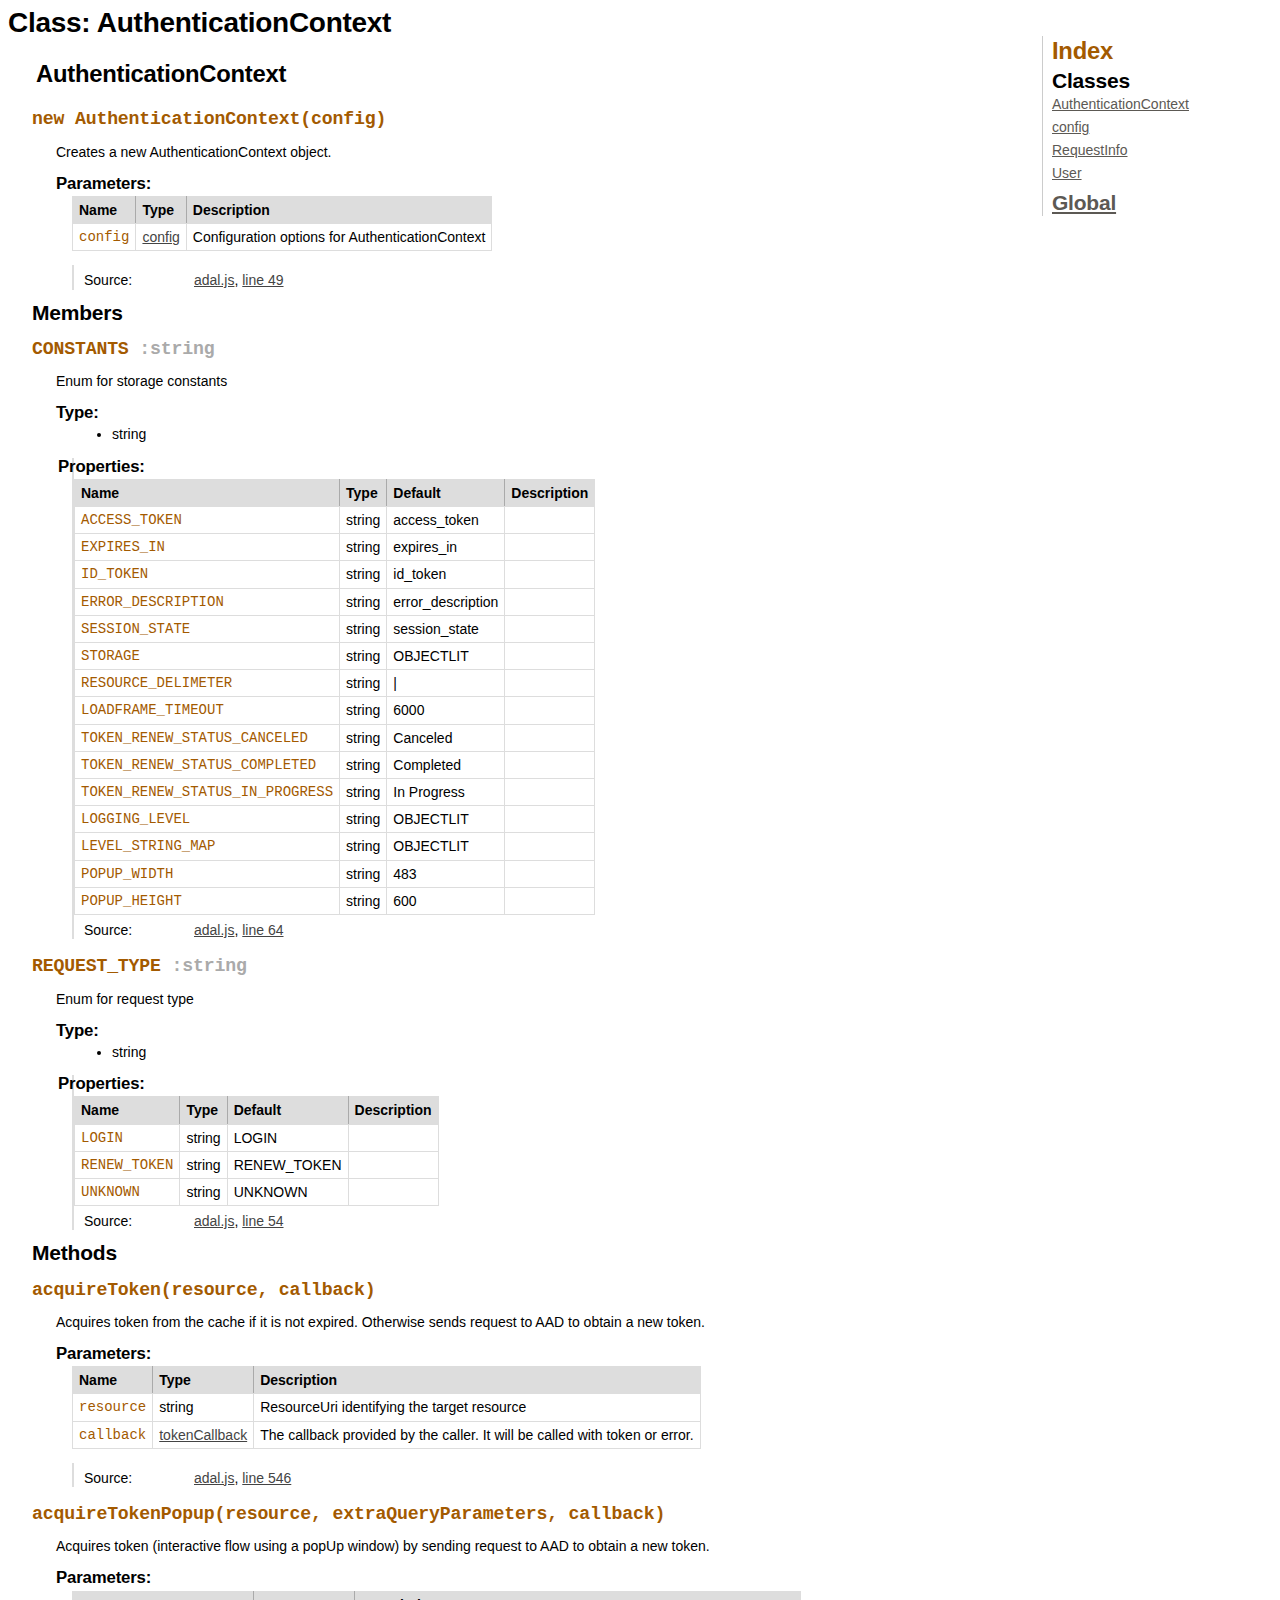
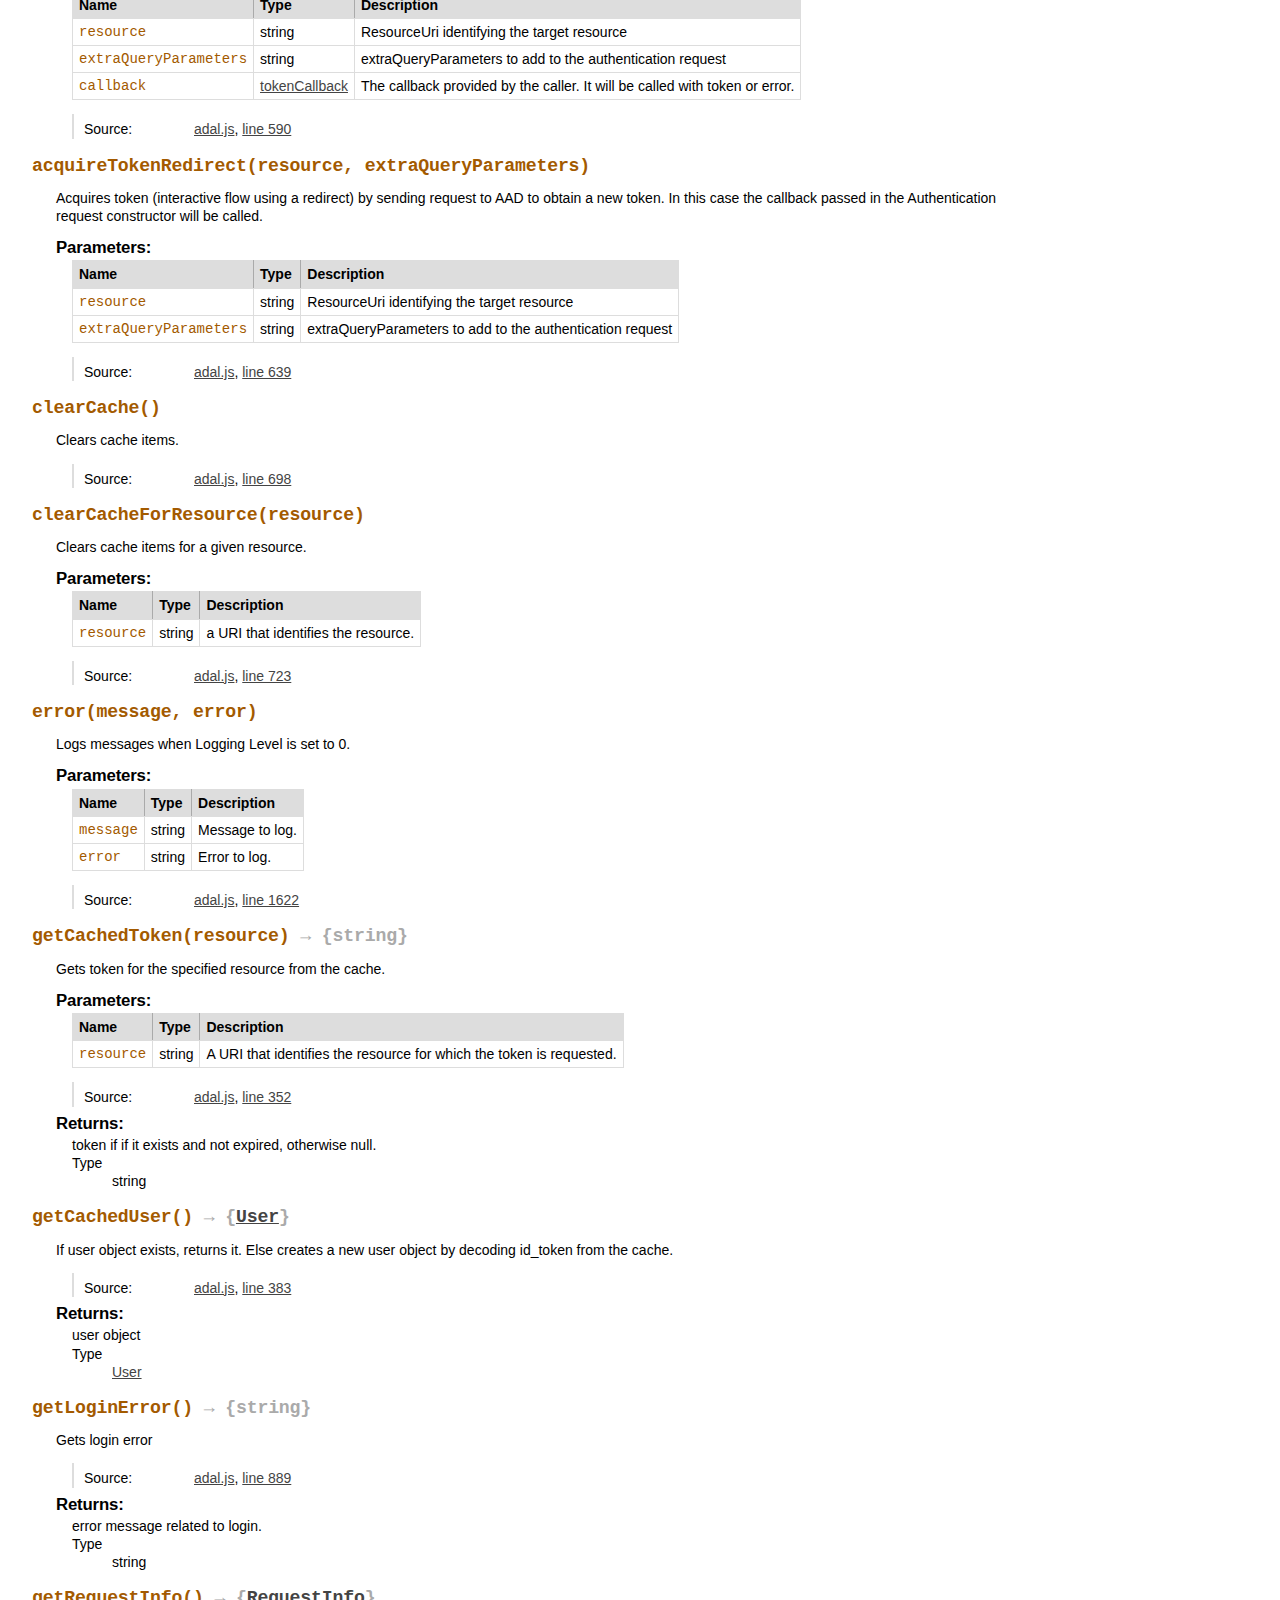
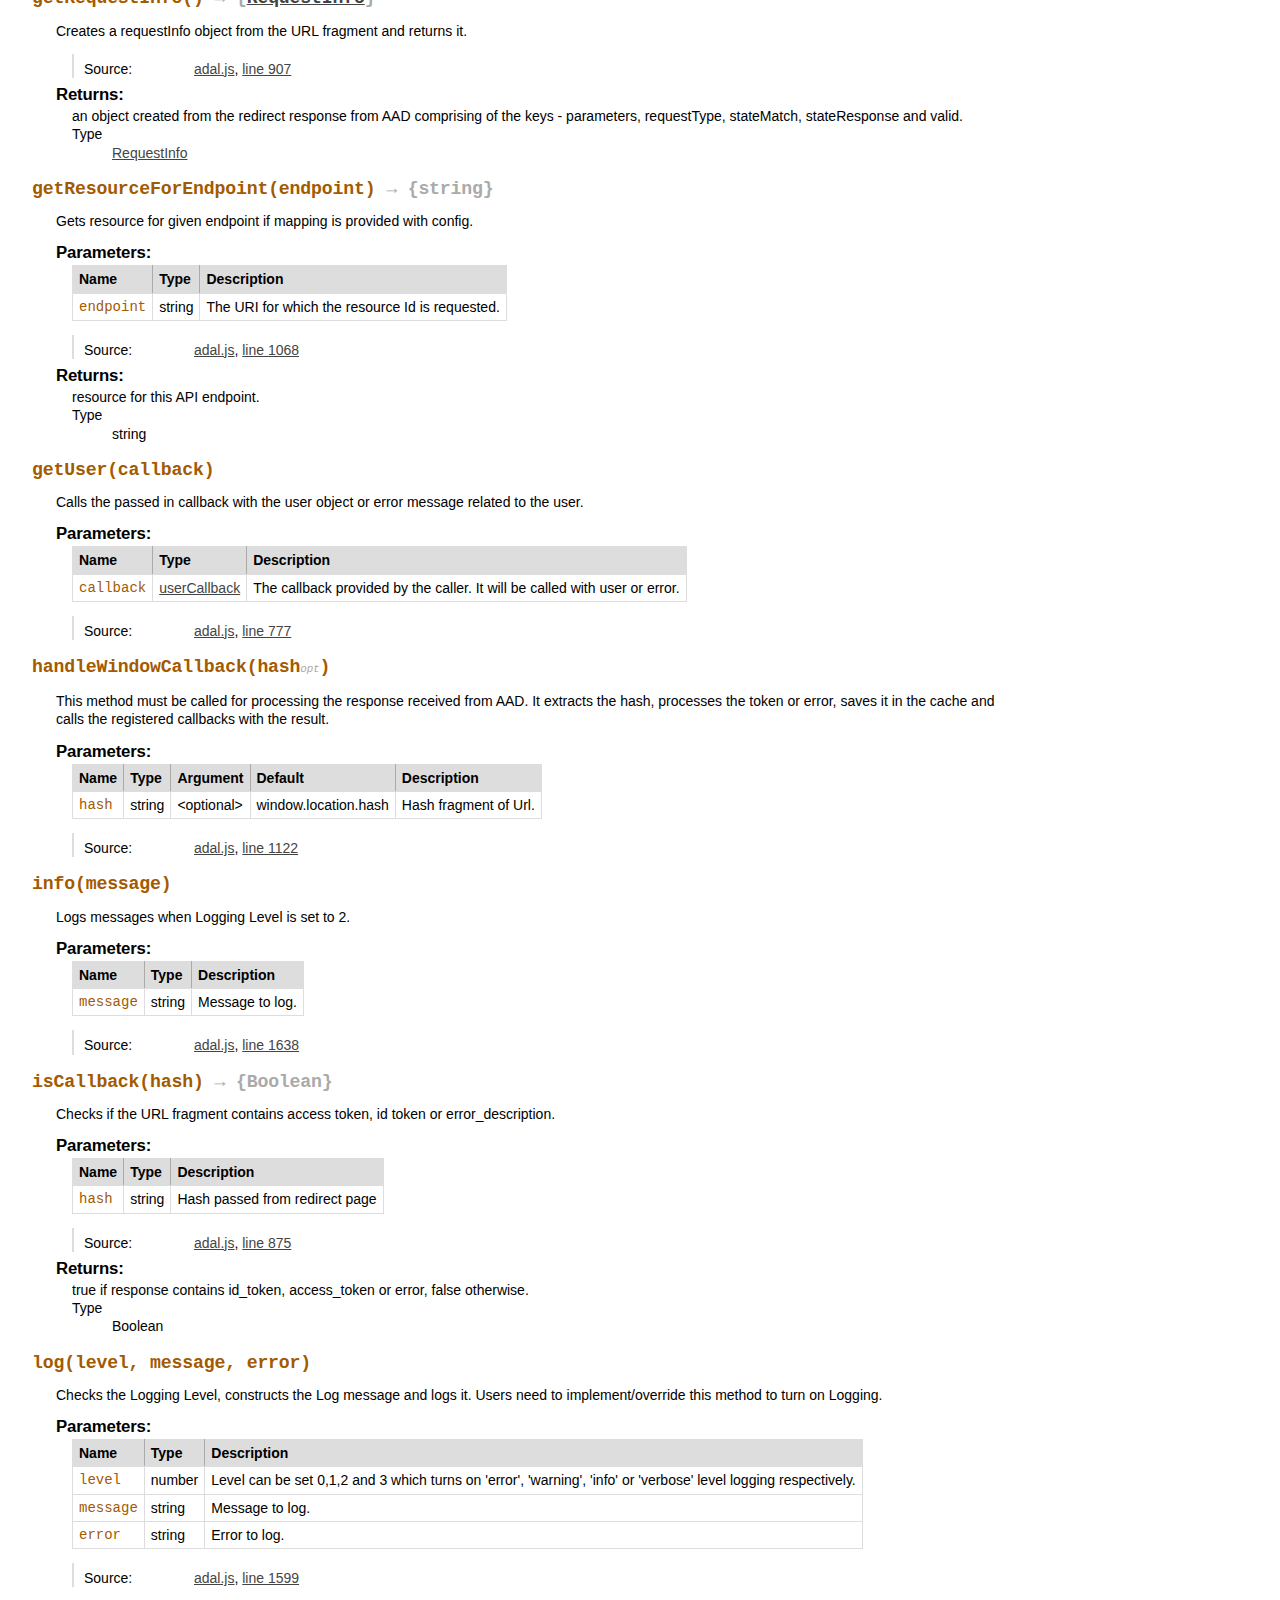
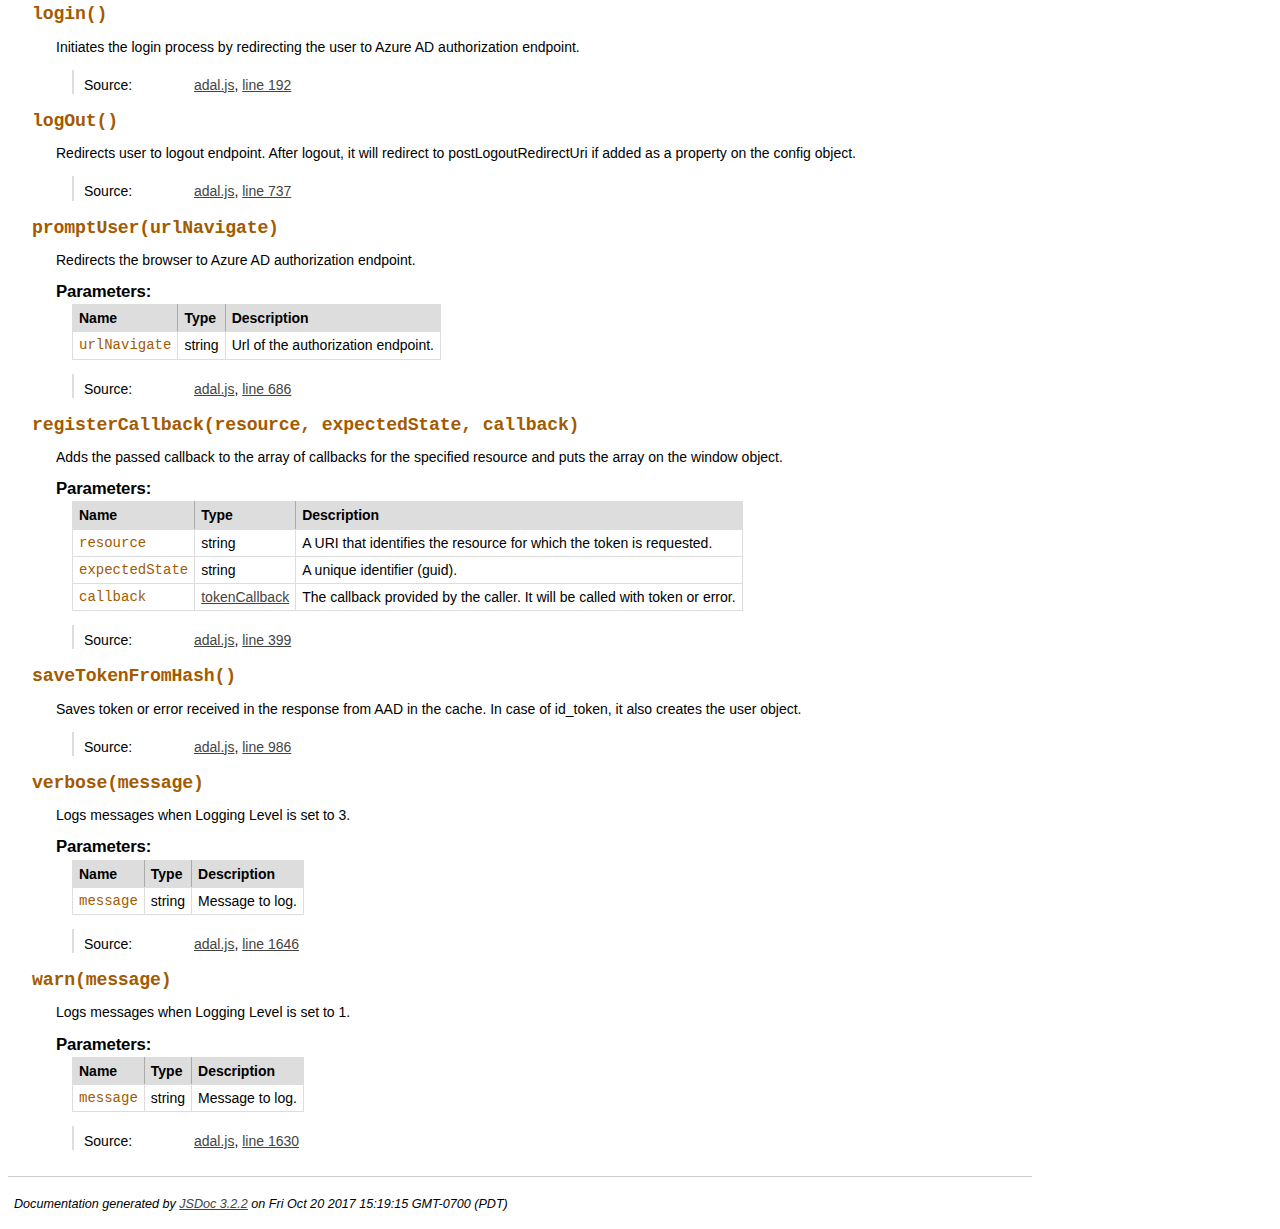
<file: Skype and OneDrive/WebUI/lib/adal-angular/doc/AuthenticationContext.html>
<!DOCTYPE html>
<html lang="en">
<head>
    <meta charset="utf-8">
    <title>JSDoc: Class: AuthenticationContext</title>
    
    <script src="scripts/prettify/prettify.js"> </script>
    <script src="scripts/prettify/lang-css.js"> </script>
    <!--[if lt IE 9]>
      <script src="//html5shiv.googlecode.com/svn/trunk/html5.js"></script>
    <![endif]-->
    <link type="text/css" rel="stylesheet" href="styles/prettify-tomorrow.css">
    <link type="text/css" rel="stylesheet" href="styles/jsdoc-default.css">
</head>

<body>

<div id="main">
    
    <h1 class="page-title">Class: AuthenticationContext</h1>
    
    



<section>
    
<header>
    <h2>
    AuthenticationContext
    </h2>
    
</header>  

<article>
    <div class="container-overview">
    
    
    
        
<dt>
    <h4 class="name" id="AuthenticationContext"><span class="type-signature"></span>new AuthenticationContext<span class="signature">(config)</span><span class="type-signature"></span></h4>
    
    
</dt>
<dd>
    
    
    <div class="description">
        Creates a new AuthenticationContext object.
    </div>
    

    
    
    
    
    
        <h5>Parameters:</h5>
        

<table class="params">
    <thead>
	<tr>
		
		<th>Name</th>
		
		
		<th>Type</th>
		
		
		
		
		
		<th class="last">Description</th>
	</tr>
	</thead>
	
	<tbody>
	
	
        <tr>
            
                <td class="name"><code>config</code></td>
            
            
            <td class="type">
            
                
<span class="param-type"><a href="config.html">config</a></span>


            
            </td>
            
            
            
            
            
            <td class="description last">Configuration options for AuthenticationContext</td>
        </tr>
	
	
	</tbody>
</table>
    
    
    
<dl class="details">
    
        
    
    
    

    
    
    
    
    
    
    
    
    
    
    
    
    
    <dt class="tag-source">Source:</dt>
    <dd class="tag-source"><ul class="dummy"><li>
        <a href="adal.js.html">adal.js</a>, <a href="adal.js.html#line49">line 49</a>
    </li></ul></dd>
    
    
    
    
    
    
    
</dl>

    
    

    

    
    
    
    
    
    
    
</dd>

    
    </div>
    
    
    
    
    
    
    
    
    
    
    
    
        <h3 class="subsection-title">Members</h3>
        
        <dl>
            
<dt>
    <h4 class="name" id="CONSTANTS"><span class="type-signature"></span>CONSTANTS<span class="type-signature"> :string</span></h4>
    
    
</dt>
<dd>
    
    <div class="description">
        Enum for storage constants
    </div>
    
    
    
        <h5>Type:</h5>
        <ul>
            <li>
                
<span class="param-type">string</span>


            </li>
        </ul>
    

    
<dl class="details">
    
        
        <h5 class="subsection-title">Properties:</h5>
        
        <dl>

<table class="props">
    <thead>
	<tr>
		
		<th>Name</th>
		
		
		<th>Type</th>
		
		
		
		
		<th>Default</th>
		
		
		<th class="last">Description</th>
	</tr>
	</thead>
	
	<tbody>
	
	
        <tr>
            
                <td class="name"><code>ACCESS_TOKEN</code></td>
            
            
            <td class="type">
            
                
<span class="param-type">string</span>


            
            </td>
            
            
            
            
                <td class="default">
                
                    access_token
                
                </td>
            
            
            <td class="description last"></td>
        </tr>
	
	
	
        <tr>
            
                <td class="name"><code>EXPIRES_IN</code></td>
            
            
            <td class="type">
            
                
<span class="param-type">string</span>


            
            </td>
            
            
            
            
                <td class="default">
                
                    expires_in
                
                </td>
            
            
            <td class="description last"></td>
        </tr>
	
	
	
        <tr>
            
                <td class="name"><code>ID_TOKEN</code></td>
            
            
            <td class="type">
            
                
<span class="param-type">string</span>


            
            </td>
            
            
            
            
                <td class="default">
                
                    id_token
                
                </td>
            
            
            <td class="description last"></td>
        </tr>
	
	
	
        <tr>
            
                <td class="name"><code>ERROR_DESCRIPTION</code></td>
            
            
            <td class="type">
            
                
<span class="param-type">string</span>


            
            </td>
            
            
            
            
                <td class="default">
                
                    error_description
                
                </td>
            
            
            <td class="description last"></td>
        </tr>
	
	
	
        <tr>
            
                <td class="name"><code>SESSION_STATE</code></td>
            
            
            <td class="type">
            
                
<span class="param-type">string</span>


            
            </td>
            
            
            
            
                <td class="default">
                
                    session_state
                
                </td>
            
            
            <td class="description last"></td>
        </tr>
	
	
	
        <tr>
            
                <td class="name"><code>STORAGE</code></td>
            
            
            <td class="type">
            
                
<span class="param-type">string</span>


            
            </td>
            
            
            
            
                <td class="default">
                
                    OBJECTLIT
                
                </td>
            
            
            <td class="description last"></td>
        </tr>
	
	
	
        <tr>
            
                <td class="name"><code>RESOURCE_DELIMETER</code></td>
            
            
            <td class="type">
            
                
<span class="param-type">string</span>


            
            </td>
            
            
            
            
                <td class="default">
                
                    |
                
                </td>
            
            
            <td class="description last"></td>
        </tr>
	
	
	
        <tr>
            
                <td class="name"><code>LOADFRAME_TIMEOUT</code></td>
            
            
            <td class="type">
            
                
<span class="param-type">string</span>


            
            </td>
            
            
            
            
                <td class="default">
                
                    6000
                
                </td>
            
            
            <td class="description last"></td>
        </tr>
	
	
	
        <tr>
            
                <td class="name"><code>TOKEN_RENEW_STATUS_CANCELED</code></td>
            
            
            <td class="type">
            
                
<span class="param-type">string</span>


            
            </td>
            
            
            
            
                <td class="default">
                
                    Canceled
                
                </td>
            
            
            <td class="description last"></td>
        </tr>
	
	
	
        <tr>
            
                <td class="name"><code>TOKEN_RENEW_STATUS_COMPLETED</code></td>
            
            
            <td class="type">
            
                
<span class="param-type">string</span>


            
            </td>
            
            
            
            
                <td class="default">
                
                    Completed
                
                </td>
            
            
            <td class="description last"></td>
        </tr>
	
	
	
        <tr>
            
                <td class="name"><code>TOKEN_RENEW_STATUS_IN_PROGRESS</code></td>
            
            
            <td class="type">
            
                
<span class="param-type">string</span>


            
            </td>
            
            
            
            
                <td class="default">
                
                    In Progress
                
                </td>
            
            
            <td class="description last"></td>
        </tr>
	
	
	
        <tr>
            
                <td class="name"><code>LOGGING_LEVEL</code></td>
            
            
            <td class="type">
            
                
<span class="param-type">string</span>


            
            </td>
            
            
            
            
                <td class="default">
                
                    OBJECTLIT
                
                </td>
            
            
            <td class="description last"></td>
        </tr>
	
	
	
        <tr>
            
                <td class="name"><code>LEVEL_STRING_MAP</code></td>
            
            
            <td class="type">
            
                
<span class="param-type">string</span>


            
            </td>
            
            
            
            
                <td class="default">
                
                    OBJECTLIT
                
                </td>
            
            
            <td class="description last"></td>
        </tr>
	
	
	
        <tr>
            
                <td class="name"><code>POPUP_WIDTH</code></td>
            
            
            <td class="type">
            
                
<span class="param-type">string</span>


            
            </td>
            
            
            
            
                <td class="default">
                
                    483
                
                </td>
            
            
            <td class="description last"></td>
        </tr>
	
	
	
        <tr>
            
                <td class="name"><code>POPUP_HEIGHT</code></td>
            
            
            <td class="type">
            
                
<span class="param-type">string</span>


            
            </td>
            
            
            
            
                <td class="default">
                
                    600
                
                </td>
            
            
            <td class="description last"></td>
        </tr>
	
	
	</tbody>
</table></dl>
        
    
        
    
    
    

    
    
    
    
    
    
    
    
    
    
    
    
    
    <dt class="tag-source">Source:</dt>
    <dd class="tag-source"><ul class="dummy"><li>
        <a href="adal.js.html">adal.js</a>, <a href="adal.js.html#line64">line 64</a>
    </li></ul></dd>
    
    
    
    
    
    
    
</dl>

    
    
</dd>

        
            
<dt>
    <h4 class="name" id="REQUEST_TYPE"><span class="type-signature"></span>REQUEST_TYPE<span class="type-signature"> :string</span></h4>
    
    
</dt>
<dd>
    
    <div class="description">
        Enum for request type
    </div>
    
    
    
        <h5>Type:</h5>
        <ul>
            <li>
                
<span class="param-type">string</span>


            </li>
        </ul>
    

    
<dl class="details">
    
        
        <h5 class="subsection-title">Properties:</h5>
        
        <dl>

<table class="props">
    <thead>
	<tr>
		
		<th>Name</th>
		
		
		<th>Type</th>
		
		
		
		
		<th>Default</th>
		
		
		<th class="last">Description</th>
	</tr>
	</thead>
	
	<tbody>
	
	
        <tr>
            
                <td class="name"><code>LOGIN</code></td>
            
            
            <td class="type">
            
                
<span class="param-type">string</span>


            
            </td>
            
            
            
            
                <td class="default">
                
                    LOGIN
                
                </td>
            
            
            <td class="description last"></td>
        </tr>
	
	
	
        <tr>
            
                <td class="name"><code>RENEW_TOKEN</code></td>
            
            
            <td class="type">
            
                
<span class="param-type">string</span>


            
            </td>
            
            
            
            
                <td class="default">
                
                    RENEW_TOKEN
                
                </td>
            
            
            <td class="description last"></td>
        </tr>
	
	
	
        <tr>
            
                <td class="name"><code>UNKNOWN</code></td>
            
            
            <td class="type">
            
                
<span class="param-type">string</span>


            
            </td>
            
            
            
            
                <td class="default">
                
                    UNKNOWN
                
                </td>
            
            
            <td class="description last"></td>
        </tr>
	
	
	</tbody>
</table></dl>
        
    
        
    
    
    

    
    
    
    
    
    
    
    
    
    
    
    
    
    <dt class="tag-source">Source:</dt>
    <dd class="tag-source"><ul class="dummy"><li>
        <a href="adal.js.html">adal.js</a>, <a href="adal.js.html#line54">line 54</a>
    </li></ul></dd>
    
    
    
    
    
    
    
</dl>

    
    
</dd>

        </dl>
    
    
    
        <h3 class="subsection-title">Methods</h3>
        
        <dl>
            
<dt>
    <h4 class="name" id="acquireToken"><span class="type-signature"></span>acquireToken<span class="signature">(resource, callback)</span><span class="type-signature"></span></h4>
    
    
</dt>
<dd>
    
    
    <div class="description">
        Acquires token from the cache if it is not expired. Otherwise sends request to AAD to obtain a new token.
    </div>
    

    
    
    
    
    
        <h5>Parameters:</h5>
        

<table class="params">
    <thead>
	<tr>
		
		<th>Name</th>
		
		
		<th>Type</th>
		
		
		
		
		
		<th class="last">Description</th>
	</tr>
	</thead>
	
	<tbody>
	
	
        <tr>
            
                <td class="name"><code>resource</code></td>
            
            
            <td class="type">
            
                
<span class="param-type">string</span>


            
            </td>
            
            
            
            
            
            <td class="description last">ResourceUri identifying the target resource</td>
        </tr>
	
	
	
        <tr>
            
                <td class="name"><code>callback</code></td>
            
            
            <td class="type">
            
                
<span class="param-type"><a href="global.html#tokenCallback">tokenCallback</a></span>


            
            </td>
            
            
            
            
            
            <td class="description last">The callback provided by the caller. It will be called with token or error.</td>
        </tr>
	
	
	</tbody>
</table>
    
    
    
<dl class="details">
    
        
    
    
    

    
    
    
    
    
    
    
    
    
    
    
    
    
    <dt class="tag-source">Source:</dt>
    <dd class="tag-source"><ul class="dummy"><li>
        <a href="adal.js.html">adal.js</a>, <a href="adal.js.html#line546">line 546</a>
    </li></ul></dd>
    
    
    
    
    
    
    
</dl>

    
    

    

    
    
    
    
    
    
    
</dd>

        
            
<dt>
    <h4 class="name" id="acquireTokenPopup"><span class="type-signature"></span>acquireTokenPopup<span class="signature">(resource, extraQueryParameters, callback)</span><span class="type-signature"></span></h4>
    
    
</dt>
<dd>
    
    
    <div class="description">
        Acquires token (interactive flow using a popUp window) by sending request to AAD to obtain a new token.
    </div>
    

    
    
    
    
    
        <h5>Parameters:</h5>
        

<table class="params">
    <thead>
	<tr>
		
		<th>Name</th>
		
		
		<th>Type</th>
		
		
		
		
		
		<th class="last">Description</th>
	</tr>
	</thead>
	
	<tbody>
	
	
        <tr>
            
                <td class="name"><code>resource</code></td>
            
            
            <td class="type">
            
                
<span class="param-type">string</span>


            
            </td>
            
            
            
            
            
            <td class="description last">ResourceUri identifying the target resource</td>
        </tr>
	
	
	
        <tr>
            
                <td class="name"><code>extraQueryParameters</code></td>
            
            
            <td class="type">
            
                
<span class="param-type">string</span>


            
            </td>
            
            
            
            
            
            <td class="description last">extraQueryParameters to add to the authentication request</td>
        </tr>
	
	
	
        <tr>
            
                <td class="name"><code>callback</code></td>
            
            
            <td class="type">
            
                
<span class="param-type"><a href="global.html#tokenCallback">tokenCallback</a></span>


            
            </td>
            
            
            
            
            
            <td class="description last">The callback provided by the caller. It will be called with token or error.</td>
        </tr>
	
	
	</tbody>
</table>
    
    
    
<dl class="details">
    
        
    
    
    

    
    
    
    
    
    
    
    
    
    
    
    
    
    <dt class="tag-source">Source:</dt>
    <dd class="tag-source"><ul class="dummy"><li>
        <a href="adal.js.html">adal.js</a>, <a href="adal.js.html#line590">line 590</a>
    </li></ul></dd>
    
    
    
    
    
    
    
</dl>

    
    

    

    
    
    
    
    
    
    
</dd>

        
            
<dt>
    <h4 class="name" id="acquireTokenRedirect"><span class="type-signature"></span>acquireTokenRedirect<span class="signature">(resource, extraQueryParameters)</span><span class="type-signature"></span></h4>
    
    
</dt>
<dd>
    
    
    <div class="description">
        Acquires token (interactive flow using a redirect) by sending request to AAD to obtain a new token. In this case the callback passed in the Authenticationrequest constructor will be called.
    </div>
    

    
    
    
    
    
        <h5>Parameters:</h5>
        

<table class="params">
    <thead>
	<tr>
		
		<th>Name</th>
		
		
		<th>Type</th>
		
		
		
		
		
		<th class="last">Description</th>
	</tr>
	</thead>
	
	<tbody>
	
	
        <tr>
            
                <td class="name"><code>resource</code></td>
            
            
            <td class="type">
            
                
<span class="param-type">string</span>


            
            </td>
            
            
            
            
            
            <td class="description last">ResourceUri identifying the target resource</td>
        </tr>
	
	
	
        <tr>
            
                <td class="name"><code>extraQueryParameters</code></td>
            
            
            <td class="type">
            
                
<span class="param-type">string</span>


            
            </td>
            
            
            
            
            
            <td class="description last">extraQueryParameters to add to the authentication request</td>
        </tr>
	
	
	</tbody>
</table>
    
    
    
<dl class="details">
    
        
    
    
    

    
    
    
    
    
    
    
    
    
    
    
    
    
    <dt class="tag-source">Source:</dt>
    <dd class="tag-source"><ul class="dummy"><li>
        <a href="adal.js.html">adal.js</a>, <a href="adal.js.html#line639">line 639</a>
    </li></ul></dd>
    
    
    
    
    
    
    
</dl>

    
    

    

    
    
    
    
    
    
    
</dd>

        
            
<dt>
    <h4 class="name" id="clearCache"><span class="type-signature"></span>clearCache<span class="signature">()</span><span class="type-signature"></span></h4>
    
    
</dt>
<dd>
    
    
    <div class="description">
        Clears cache items.
    </div>
    

    
    
    
    
    
    
    
<dl class="details">
    
        
    
    
    

    
    
    
    
    
    
    
    
    
    
    
    
    
    <dt class="tag-source">Source:</dt>
    <dd class="tag-source"><ul class="dummy"><li>
        <a href="adal.js.html">adal.js</a>, <a href="adal.js.html#line698">line 698</a>
    </li></ul></dd>
    
    
    
    
    
    
    
</dl>

    
    

    

    
    
    
    
    
    
    
</dd>

        
            
<dt>
    <h4 class="name" id="clearCacheForResource"><span class="type-signature"></span>clearCacheForResource<span class="signature">(resource)</span><span class="type-signature"></span></h4>
    
    
</dt>
<dd>
    
    
    <div class="description">
        Clears cache items for a given resource.
    </div>
    

    
    
    
    
    
        <h5>Parameters:</h5>
        

<table class="params">
    <thead>
	<tr>
		
		<th>Name</th>
		
		
		<th>Type</th>
		
		
		
		
		
		<th class="last">Description</th>
	</tr>
	</thead>
	
	<tbody>
	
	
        <tr>
            
                <td class="name"><code>resource</code></td>
            
            
            <td class="type">
            
                
<span class="param-type">string</span>


            
            </td>
            
            
            
            
            
            <td class="description last">a URI that identifies the resource.</td>
        </tr>
	
	
	</tbody>
</table>
    
    
    
<dl class="details">
    
        
    
    
    

    
    
    
    
    
    
    
    
    
    
    
    
    
    <dt class="tag-source">Source:</dt>
    <dd class="tag-source"><ul class="dummy"><li>
        <a href="adal.js.html">adal.js</a>, <a href="adal.js.html#line723">line 723</a>
    </li></ul></dd>
    
    
    
    
    
    
    
</dl>

    
    

    

    
    
    
    
    
    
    
</dd>

        
            
<dt>
    <h4 class="name" id="error"><span class="type-signature"></span>error<span class="signature">(message, error)</span><span class="type-signature"></span></h4>
    
    
</dt>
<dd>
    
    
    <div class="description">
        Logs messages when Logging Level is set to 0.
    </div>
    

    
    
    
    
    
        <h5>Parameters:</h5>
        

<table class="params">
    <thead>
	<tr>
		
		<th>Name</th>
		
		
		<th>Type</th>
		
		
		
		
		
		<th class="last">Description</th>
	</tr>
	</thead>
	
	<tbody>
	
	
        <tr>
            
                <td class="name"><code>message</code></td>
            
            
            <td class="type">
            
                
<span class="param-type">string</span>


            
            </td>
            
            
            
            
            
            <td class="description last">Message to log.</td>
        </tr>
	
	
	
        <tr>
            
                <td class="name"><code>error</code></td>
            
            
            <td class="type">
            
                
<span class="param-type">string</span>


            
            </td>
            
            
            
            
            
            <td class="description last">Error to log.</td>
        </tr>
	
	
	</tbody>
</table>
    
    
    
<dl class="details">
    
        
    
    
    

    
    
    
    
    
    
    
    
    
    
    
    
    
    <dt class="tag-source">Source:</dt>
    <dd class="tag-source"><ul class="dummy"><li>
        <a href="adal.js.html">adal.js</a>, <a href="adal.js.html#line1622">line 1622</a>
    </li></ul></dd>
    
    
    
    
    
    
    
</dl>

    
    

    

    
    
    
    
    
    
    
</dd>

        
            
<dt>
    <h4 class="name" id="getCachedToken"><span class="type-signature"></span>getCachedToken<span class="signature">(resource)</span><span class="type-signature"> &rarr; {string}</span></h4>
    
    
</dt>
<dd>
    
    
    <div class="description">
        Gets token for the specified resource from the cache.
    </div>
    

    
    
    
    
    
        <h5>Parameters:</h5>
        

<table class="params">
    <thead>
	<tr>
		
		<th>Name</th>
		
		
		<th>Type</th>
		
		
		
		
		
		<th class="last">Description</th>
	</tr>
	</thead>
	
	<tbody>
	
	
        <tr>
            
                <td class="name"><code>resource</code></td>
            
            
            <td class="type">
            
                
<span class="param-type">string</span>


            
            </td>
            
            
            
            
            
            <td class="description last">A URI that identifies the resource for which the token is requested.</td>
        </tr>
	
	
	</tbody>
</table>
    
    
    
<dl class="details">
    
        
    
    
    

    
    
    
    
    
    
    
    
    
    
    
    
    
    <dt class="tag-source">Source:</dt>
    <dd class="tag-source"><ul class="dummy"><li>
        <a href="adal.js.html">adal.js</a>, <a href="adal.js.html#line352">line 352</a>
    </li></ul></dd>
    
    
    
    
    
    
    
</dl>

    
    

    

    
    
    
    
    
    <h5>Returns:</h5>
    
            
<div class="param-desc">
    token if if it exists and not expired, otherwise null.
</div>



<dl>
	<dt>
		Type
	</dt>
	<dd>
		
<span class="param-type">string</span>


	</dd>
</dl>

        
    
    
</dd>

        
            
<dt>
    <h4 class="name" id="getCachedUser"><span class="type-signature"></span>getCachedUser<span class="signature">()</span><span class="type-signature"> &rarr; {<a href="User.html">User</a>}</span></h4>
    
    
</dt>
<dd>
    
    
    <div class="description">
        If user object exists, returns it. Else creates a new user object by decoding id_token from the cache.
    </div>
    

    
    
    
    
    
    
    
<dl class="details">
    
        
    
    
    

    
    
    
    
    
    
    
    
    
    
    
    
    
    <dt class="tag-source">Source:</dt>
    <dd class="tag-source"><ul class="dummy"><li>
        <a href="adal.js.html">adal.js</a>, <a href="adal.js.html#line383">line 383</a>
    </li></ul></dd>
    
    
    
    
    
    
    
</dl>

    
    

    

    
    
    
    
    
    <h5>Returns:</h5>
    
            
<div class="param-desc">
    user object
</div>



<dl>
	<dt>
		Type
	</dt>
	<dd>
		
<span class="param-type"><a href="User.html">User</a></span>


	</dd>
</dl>

        
    
    
</dd>

        
            
<dt>
    <h4 class="name" id="getLoginError"><span class="type-signature"></span>getLoginError<span class="signature">()</span><span class="type-signature"> &rarr; {string}</span></h4>
    
    
</dt>
<dd>
    
    
    <div class="description">
        Gets login error
    </div>
    

    
    
    
    
    
    
    
<dl class="details">
    
        
    
    
    

    
    
    
    
    
    
    
    
    
    
    
    
    
    <dt class="tag-source">Source:</dt>
    <dd class="tag-source"><ul class="dummy"><li>
        <a href="adal.js.html">adal.js</a>, <a href="adal.js.html#line889">line 889</a>
    </li></ul></dd>
    
    
    
    
    
    
    
</dl>

    
    

    

    
    
    
    
    
    <h5>Returns:</h5>
    
            
<div class="param-desc">
    error message related to login.
</div>



<dl>
	<dt>
		Type
	</dt>
	<dd>
		
<span class="param-type">string</span>


	</dd>
</dl>

        
    
    
</dd>

        
            
<dt>
    <h4 class="name" id="getRequestInfo"><span class="type-signature"></span>getRequestInfo<span class="signature">()</span><span class="type-signature"> &rarr; {<a href="RequestInfo.html">RequestInfo</a>}</span></h4>
    
    
</dt>
<dd>
    
    
    <div class="description">
        Creates a requestInfo object from the URL fragment and returns it.
    </div>
    

    
    
    
    
    
    
    
<dl class="details">
    
        
    
    
    

    
    
    
    
    
    
    
    
    
    
    
    
    
    <dt class="tag-source">Source:</dt>
    <dd class="tag-source"><ul class="dummy"><li>
        <a href="adal.js.html">adal.js</a>, <a href="adal.js.html#line907">line 907</a>
    </li></ul></dd>
    
    
    
    
    
    
    
</dl>

    
    

    

    
    
    
    
    
    <h5>Returns:</h5>
    
            
<div class="param-desc">
    an object created from the redirect response from AAD comprising of the keys - parameters, requestType, stateMatch, stateResponse and valid.
</div>



<dl>
	<dt>
		Type
	</dt>
	<dd>
		
<span class="param-type"><a href="RequestInfo.html">RequestInfo</a></span>


	</dd>
</dl>

        
    
    
</dd>

        
            
<dt>
    <h4 class="name" id="getResourceForEndpoint"><span class="type-signature"></span>getResourceForEndpoint<span class="signature">(endpoint)</span><span class="type-signature"> &rarr; {string}</span></h4>
    
    
</dt>
<dd>
    
    
    <div class="description">
        Gets resource for given endpoint if mapping is provided with config.
    </div>
    

    
    
    
    
    
        <h5>Parameters:</h5>
        

<table class="params">
    <thead>
	<tr>
		
		<th>Name</th>
		
		
		<th>Type</th>
		
		
		
		
		
		<th class="last">Description</th>
	</tr>
	</thead>
	
	<tbody>
	
	
        <tr>
            
                <td class="name"><code>endpoint</code></td>
            
            
            <td class="type">
            
                
<span class="param-type">string</span>


            
            </td>
            
            
            
            
            
            <td class="description last">The URI for which the resource Id is requested.</td>
        </tr>
	
	
	</tbody>
</table>
    
    
    
<dl class="details">
    
        
    
    
    

    
    
    
    
    
    
    
    
    
    
    
    
    
    <dt class="tag-source">Source:</dt>
    <dd class="tag-source"><ul class="dummy"><li>
        <a href="adal.js.html">adal.js</a>, <a href="adal.js.html#line1068">line 1068</a>
    </li></ul></dd>
    
    
    
    
    
    
    
</dl>

    
    

    

    
    
    
    
    
    <h5>Returns:</h5>
    
            
<div class="param-desc">
    resource for this API endpoint.
</div>



<dl>
	<dt>
		Type
	</dt>
	<dd>
		
<span class="param-type">string</span>


	</dd>
</dl>

        
    
    
</dd>

        
            
<dt>
    <h4 class="name" id="getUser"><span class="type-signature"></span>getUser<span class="signature">(callback)</span><span class="type-signature"></span></h4>
    
    
</dt>
<dd>
    
    
    <div class="description">
        Calls the passed in callback with the user object or error message related to the user.
    </div>
    

    
    
    
    
    
        <h5>Parameters:</h5>
        

<table class="params">
    <thead>
	<tr>
		
		<th>Name</th>
		
		
		<th>Type</th>
		
		
		
		
		
		<th class="last">Description</th>
	</tr>
	</thead>
	
	<tbody>
	
	
        <tr>
            
                <td class="name"><code>callback</code></td>
            
            
            <td class="type">
            
                
<span class="param-type"><a href="global.html#userCallback">userCallback</a></span>


            
            </td>
            
            
            
            
            
            <td class="description last">The callback provided by the caller. It will be called with user or error.</td>
        </tr>
	
	
	</tbody>
</table>
    
    
    
<dl class="details">
    
        
    
    
    

    
    
    
    
    
    
    
    
    
    
    
    
    
    <dt class="tag-source">Source:</dt>
    <dd class="tag-source"><ul class="dummy"><li>
        <a href="adal.js.html">adal.js</a>, <a href="adal.js.html#line777">line 777</a>
    </li></ul></dd>
    
    
    
    
    
    
    
</dl>

    
    

    

    
    
    
    
    
    
    
</dd>

        
            
<dt>
    <h4 class="name" id="handleWindowCallback"><span class="type-signature"></span>handleWindowCallback<span class="signature">(<span class="optional">hash</span>)</span><span class="type-signature"></span></h4>
    
    
</dt>
<dd>
    
    
    <div class="description">
        This method must be called for processing the response received from AAD. It extracts the hash, processes the token or error, saves it in the cache and calls the registered callbacks with the result.
    </div>
    

    
    
    
    
    
        <h5>Parameters:</h5>
        

<table class="params">
    <thead>
	<tr>
		
		<th>Name</th>
		
		
		<th>Type</th>
		
		
		<th>Argument</th>
		
		
		
		<th>Default</th>
		
		
		<th class="last">Description</th>
	</tr>
	</thead>
	
	<tbody>
	
	
        <tr>
            
                <td class="name"><code>hash</code></td>
            
            
            <td class="type">
            
                
<span class="param-type">string</span>


            
            </td>
            
            
                <td class="attributes">
                
                    &lt;optional><br>
                
                    
                
                    
                
                </td>
            
            
            
                <td class="default">
                
                    window.location.hash
                
                </td>
            
            
            <td class="description last">Hash fragment of Url.</td>
        </tr>
	
	
	</tbody>
</table>
    
    
    
<dl class="details">
    
        
    
    
    

    
    
    
    
    
    
    
    
    
    
    
    
    
    <dt class="tag-source">Source:</dt>
    <dd class="tag-source"><ul class="dummy"><li>
        <a href="adal.js.html">adal.js</a>, <a href="adal.js.html#line1122">line 1122</a>
    </li></ul></dd>
    
    
    
    
    
    
    
</dl>

    
    

    

    
    
    
    
    
    
    
</dd>

        
            
<dt>
    <h4 class="name" id="info"><span class="type-signature"></span>info<span class="signature">(message)</span><span class="type-signature"></span></h4>
    
    
</dt>
<dd>
    
    
    <div class="description">
        Logs messages when Logging Level is set to 2.
    </div>
    

    
    
    
    
    
        <h5>Parameters:</h5>
        

<table class="params">
    <thead>
	<tr>
		
		<th>Name</th>
		
		
		<th>Type</th>
		
		
		
		
		
		<th class="last">Description</th>
	</tr>
	</thead>
	
	<tbody>
	
	
        <tr>
            
                <td class="name"><code>message</code></td>
            
            
            <td class="type">
            
                
<span class="param-type">string</span>


            
            </td>
            
            
            
            
            
            <td class="description last">Message to log.</td>
        </tr>
	
	
	</tbody>
</table>
    
    
    
<dl class="details">
    
        
    
    
    

    
    
    
    
    
    
    
    
    
    
    
    
    
    <dt class="tag-source">Source:</dt>
    <dd class="tag-source"><ul class="dummy"><li>
        <a href="adal.js.html">adal.js</a>, <a href="adal.js.html#line1638">line 1638</a>
    </li></ul></dd>
    
    
    
    
    
    
    
</dl>

    
    

    

    
    
    
    
    
    
    
</dd>

        
            
<dt>
    <h4 class="name" id="isCallback"><span class="type-signature"></span>isCallback<span class="signature">(hash)</span><span class="type-signature"> &rarr; {Boolean}</span></h4>
    
    
</dt>
<dd>
    
    
    <div class="description">
        Checks if the URL fragment contains access token, id token or error_description.
    </div>
    

    
    
    
    
    
        <h5>Parameters:</h5>
        

<table class="params">
    <thead>
	<tr>
		
		<th>Name</th>
		
		
		<th>Type</th>
		
		
		
		
		
		<th class="last">Description</th>
	</tr>
	</thead>
	
	<tbody>
	
	
        <tr>
            
                <td class="name"><code>hash</code></td>
            
            
            <td class="type">
            
                
<span class="param-type">string</span>


            
            </td>
            
            
            
            
            
            <td class="description last">Hash passed from redirect page</td>
        </tr>
	
	
	</tbody>
</table>
    
    
    
<dl class="details">
    
        
    
    
    

    
    
    
    
    
    
    
    
    
    
    
    
    
    <dt class="tag-source">Source:</dt>
    <dd class="tag-source"><ul class="dummy"><li>
        <a href="adal.js.html">adal.js</a>, <a href="adal.js.html#line875">line 875</a>
    </li></ul></dd>
    
    
    
    
    
    
    
</dl>

    
    

    

    
    
    
    
    
    <h5>Returns:</h5>
    
            
<div class="param-desc">
    true if response contains id_token, access_token or error, false otherwise.
</div>



<dl>
	<dt>
		Type
	</dt>
	<dd>
		
<span class="param-type">Boolean</span>


	</dd>
</dl>

        
    
    
</dd>

        
            
<dt>
    <h4 class="name" id="log"><span class="type-signature"></span>log<span class="signature">(level, message, error)</span><span class="type-signature"></span></h4>
    
    
</dt>
<dd>
    
    
    <div class="description">
        Checks the Logging Level, constructs the Log message and logs it. Users need to implement/override this method to turn on Logging.
    </div>
    

    
    
    
    
    
        <h5>Parameters:</h5>
        

<table class="params">
    <thead>
	<tr>
		
		<th>Name</th>
		
		
		<th>Type</th>
		
		
		
		
		
		<th class="last">Description</th>
	</tr>
	</thead>
	
	<tbody>
	
	
        <tr>
            
                <td class="name"><code>level</code></td>
            
            
            <td class="type">
            
                
<span class="param-type">number</span>


            
            </td>
            
            
            
            
            
            <td class="description last">Level can be set 0,1,2 and 3 which turns on 'error', 'warning', 'info' or 'verbose' level logging respectively.</td>
        </tr>
	
	
	
        <tr>
            
                <td class="name"><code>message</code></td>
            
            
            <td class="type">
            
                
<span class="param-type">string</span>


            
            </td>
            
            
            
            
            
            <td class="description last">Message to log.</td>
        </tr>
	
	
	
        <tr>
            
                <td class="name"><code>error</code></td>
            
            
            <td class="type">
            
                
<span class="param-type">string</span>


            
            </td>
            
            
            
            
            
            <td class="description last">Error to log.</td>
        </tr>
	
	
	</tbody>
</table>
    
    
    
<dl class="details">
    
        
    
    
    

    
    
    
    
    
    
    
    
    
    
    
    
    
    <dt class="tag-source">Source:</dt>
    <dd class="tag-source"><ul class="dummy"><li>
        <a href="adal.js.html">adal.js</a>, <a href="adal.js.html#line1599">line 1599</a>
    </li></ul></dd>
    
    
    
    
    
    
    
</dl>

    
    

    

    
    
    
    
    
    
    
</dd>

        
            
<dt>
    <h4 class="name" id="login"><span class="type-signature"></span>login<span class="signature">()</span><span class="type-signature"></span></h4>
    
    
</dt>
<dd>
    
    
    <div class="description">
        Initiates the login process by redirecting the user to Azure AD authorization endpoint.
    </div>
    

    
    
    
    
    
    
    
<dl class="details">
    
        
    
    
    

    
    
    
    
    
    
    
    
    
    
    
    
    
    <dt class="tag-source">Source:</dt>
    <dd class="tag-source"><ul class="dummy"><li>
        <a href="adal.js.html">adal.js</a>, <a href="adal.js.html#line192">line 192</a>
    </li></ul></dd>
    
    
    
    
    
    
    
</dl>

    
    

    

    
    
    
    
    
    
    
</dd>

        
            
<dt>
    <h4 class="name" id="logOut"><span class="type-signature"></span>logOut<span class="signature">()</span><span class="type-signature"></span></h4>
    
    
</dt>
<dd>
    
    
    <div class="description">
        Redirects user to logout endpoint.After logout, it will redirect to postLogoutRedirectUri if added as a property on the config object.
    </div>
    

    
    
    
    
    
    
    
<dl class="details">
    
        
    
    
    

    
    
    
    
    
    
    
    
    
    
    
    
    
    <dt class="tag-source">Source:</dt>
    <dd class="tag-source"><ul class="dummy"><li>
        <a href="adal.js.html">adal.js</a>, <a href="adal.js.html#line737">line 737</a>
    </li></ul></dd>
    
    
    
    
    
    
    
</dl>

    
    

    

    
    
    
    
    
    
    
</dd>

        
            
<dt>
    <h4 class="name" id="promptUser"><span class="type-signature"></span>promptUser<span class="signature">(urlNavigate)</span><span class="type-signature"></span></h4>
    
    
</dt>
<dd>
    
    
    <div class="description">
        Redirects the browser to Azure AD authorization endpoint.
    </div>
    

    
    
    
    
    
        <h5>Parameters:</h5>
        

<table class="params">
    <thead>
	<tr>
		
		<th>Name</th>
		
		
		<th>Type</th>
		
		
		
		
		
		<th class="last">Description</th>
	</tr>
	</thead>
	
	<tbody>
	
	
        <tr>
            
                <td class="name"><code>urlNavigate</code></td>
            
            
            <td class="type">
            
                
<span class="param-type">string</span>


            
            </td>
            
            
            
            
            
            <td class="description last">Url of the authorization endpoint.</td>
        </tr>
	
	
	</tbody>
</table>
    
    
    
<dl class="details">
    
        
    
    
    

    
    
    
    
    
    
    
    
    
    
    
    
    
    <dt class="tag-source">Source:</dt>
    <dd class="tag-source"><ul class="dummy"><li>
        <a href="adal.js.html">adal.js</a>, <a href="adal.js.html#line686">line 686</a>
    </li></ul></dd>
    
    
    
    
    
    
    
</dl>

    
    

    

    
    
    
    
    
    
    
</dd>

        
            
<dt>
    <h4 class="name" id="registerCallback"><span class="type-signature"></span>registerCallback<span class="signature">(resource, expectedState, callback)</span><span class="type-signature"></span></h4>
    
    
</dt>
<dd>
    
    
    <div class="description">
        Adds the passed callback to the array of callbacks for the specified resource and puts the array on the window object.
    </div>
    

    
    
    
    
    
        <h5>Parameters:</h5>
        

<table class="params">
    <thead>
	<tr>
		
		<th>Name</th>
		
		
		<th>Type</th>
		
		
		
		
		
		<th class="last">Description</th>
	</tr>
	</thead>
	
	<tbody>
	
	
        <tr>
            
                <td class="name"><code>resource</code></td>
            
            
            <td class="type">
            
                
<span class="param-type">string</span>


            
            </td>
            
            
            
            
            
            <td class="description last">A URI that identifies the resource for which the token is requested.</td>
        </tr>
	
	
	
        <tr>
            
                <td class="name"><code>expectedState</code></td>
            
            
            <td class="type">
            
                
<span class="param-type">string</span>


            
            </td>
            
            
            
            
            
            <td class="description last">A unique identifier (guid).</td>
        </tr>
	
	
	
        <tr>
            
                <td class="name"><code>callback</code></td>
            
            
            <td class="type">
            
                
<span class="param-type"><a href="global.html#tokenCallback">tokenCallback</a></span>


            
            </td>
            
            
            
            
            
            <td class="description last">The callback provided by the caller. It will be called with token or error.</td>
        </tr>
	
	
	</tbody>
</table>
    
    
    
<dl class="details">
    
        
    
    
    

    
    
    
    
    
    
    
    
    
    
    
    
    
    <dt class="tag-source">Source:</dt>
    <dd class="tag-source"><ul class="dummy"><li>
        <a href="adal.js.html">adal.js</a>, <a href="adal.js.html#line399">line 399</a>
    </li></ul></dd>
    
    
    
    
    
    
    
</dl>

    
    

    

    
    
    
    
    
    
    
</dd>

        
            
<dt>
    <h4 class="name" id="saveTokenFromHash"><span class="type-signature"></span>saveTokenFromHash<span class="signature">()</span><span class="type-signature"></span></h4>
    
    
</dt>
<dd>
    
    
    <div class="description">
        Saves token or error received in the response from AAD in the cache. In case of id_token, it also creates the user object.
    </div>
    

    
    
    
    
    
    
    
<dl class="details">
    
        
    
    
    

    
    
    
    
    
    
    
    
    
    
    
    
    
    <dt class="tag-source">Source:</dt>
    <dd class="tag-source"><ul class="dummy"><li>
        <a href="adal.js.html">adal.js</a>, <a href="adal.js.html#line986">line 986</a>
    </li></ul></dd>
    
    
    
    
    
    
    
</dl>

    
    

    

    
    
    
    
    
    
    
</dd>

        
            
<dt>
    <h4 class="name" id="verbose"><span class="type-signature"></span>verbose<span class="signature">(message)</span><span class="type-signature"></span></h4>
    
    
</dt>
<dd>
    
    
    <div class="description">
        Logs messages when Logging Level is set to 3.
    </div>
    

    
    
    
    
    
        <h5>Parameters:</h5>
        

<table class="params">
    <thead>
	<tr>
		
		<th>Name</th>
		
		
		<th>Type</th>
		
		
		
		
		
		<th class="last">Description</th>
	</tr>
	</thead>
	
	<tbody>
	
	
        <tr>
            
                <td class="name"><code>message</code></td>
            
            
            <td class="type">
            
                
<span class="param-type">string</span>


            
            </td>
            
            
            
            
            
            <td class="description last">Message to log.</td>
        </tr>
	
	
	</tbody>
</table>
    
    
    
<dl class="details">
    
        
    
    
    

    
    
    
    
    
    
    
    
    
    
    
    
    
    <dt class="tag-source">Source:</dt>
    <dd class="tag-source"><ul class="dummy"><li>
        <a href="adal.js.html">adal.js</a>, <a href="adal.js.html#line1646">line 1646</a>
    </li></ul></dd>
    
    
    
    
    
    
    
</dl>

    
    

    

    
    
    
    
    
    
    
</dd>

        
            
<dt>
    <h4 class="name" id="warn"><span class="type-signature"></span>warn<span class="signature">(message)</span><span class="type-signature"></span></h4>
    
    
</dt>
<dd>
    
    
    <div class="description">
        Logs messages when Logging Level is set to 1.
    </div>
    

    
    
    
    
    
        <h5>Parameters:</h5>
        

<table class="params">
    <thead>
	<tr>
		
		<th>Name</th>
		
		
		<th>Type</th>
		
		
		
		
		
		<th class="last">Description</th>
	</tr>
	</thead>
	
	<tbody>
	
	
        <tr>
            
                <td class="name"><code>message</code></td>
            
            
            <td class="type">
            
                
<span class="param-type">string</span>


            
            </td>
            
            
            
            
            
            <td class="description last">Message to log.</td>
        </tr>
	
	
	</tbody>
</table>
    
    
    
<dl class="details">
    
        
    
    
    

    
    
    
    
    
    
    
    
    
    
    
    
    
    <dt class="tag-source">Source:</dt>
    <dd class="tag-source"><ul class="dummy"><li>
        <a href="adal.js.html">adal.js</a>, <a href="adal.js.html#line1630">line 1630</a>
    </li></ul></dd>
    
    
    
    
    
    
    
</dl>

    
    

    

    
    
    
    
    
    
    
</dd>

        </dl>
    
    
    
    
    
</article>

</section>  




</div>

<nav>
    <h2><a href="index.html">Index</a></h2><h3>Classes</h3><ul><li><a href="AuthenticationContext.html">AuthenticationContext</a></li><li><a href="config.html">config</a></li><li><a href="RequestInfo.html">RequestInfo</a></li><li><a href="User.html">User</a></li></ul><h3><a href="global.html">Global</a></h3>
</nav>

<br clear="both">

<footer>
    Documentation generated by <a href="https://github.com/jsdoc3/jsdoc">JSDoc 3.2.2</a> on Fri Oct 20 2017 15:19:15 GMT-0700 (PDT)
</footer>

<script> prettyPrint(); </script>
<script src="scripts/linenumber.js"> </script>
</body>
</html>
</file>
<file: Skype and OneDrive/WebUI/lib/adal-angular/doc/styles/prettify-tomorrow.css>
/* Tomorrow Theme */
/* Original theme - https://github.com/chriskempson/tomorrow-theme */
/* Pretty printing styles. Used with prettify.js. */
/* SPAN elements with the classes below are added by prettyprint. */
/* plain text */
.pln {
  color: #4d4d4c; }

@media screen {
  /* string content */
  .str {
    color: #718c00; }

  /* a keyword */
  .kwd {
    color: #8959a8; }

  /* a comment */
  .com {
    color: #8e908c; }

  /* a type name */
  .typ {
    color: #4271ae; }

  /* a literal value */
  .lit {
    color: #f5871f; }

  /* punctuation */
  .pun {
    color: #4d4d4c; }

  /* lisp open bracket */
  .opn {
    color: #4d4d4c; }

  /* lisp close bracket */
  .clo {
    color: #4d4d4c; }

  /* a markup tag name */
  .tag {
    color: #c82829; }

  /* a markup attribute name */
  .atn {
    color: #f5871f; }

  /* a markup attribute value */
  .atv {
    color: #3e999f; }

  /* a declaration */
  .dec {
    color: #f5871f; }

  /* a variable name */
  .var {
    color: #c82829; }

  /* a function name */
  .fun {
    color: #4271ae; } }
/* Use higher contrast and text-weight for printable form. */
@media print, projection {
  .str {
    color: #060; }

  .kwd {
    color: #006;
    font-weight: bold; }

  .com {
    color: #600;
    font-style: italic; }

  .typ {
    color: #404;
    font-weight: bold; }

  .lit {
    color: #044; }

  .pun, .opn, .clo {
    color: #440; }

  .tag {
    color: #006;
    font-weight: bold; }

  .atn {
    color: #404; }

  .atv {
    color: #060; } }
/* Style */
/*
pre.prettyprint {
  background: white;
  font-family: Menlo, Monaco, Consolas, monospace;
  font-size: 12px;
  line-height: 1.5;
  border: 1px solid #ccc;
  padding: 10px; }
*/

/* Specify class=linenums on a pre to get line numbering */
ol.linenums {
  margin-top: 0;
  margin-bottom: 0; }

/* IE indents via margin-left */
li.L0,
li.L1,
li.L2,
li.L3,
li.L4,
li.L5,
li.L6,
li.L7,
li.L8,
li.L9 {
  /* */ }

/* Alternate shading for lines */
li.L1,
li.L3,
li.L5,
li.L7,
li.L9 {
  /* */ }
</file>
<file: Skype and OneDrive/WebUI/lib/adal-angular/doc/styles/jsdoc-default.css>
html
{
    overflow: auto;
    background-color: #fff;
}

body
{
	font: 14px "DejaVu Sans Condensed", "Liberation Sans", "Nimbus Sans L", Tahoma, Geneva, "Helvetica Neue", Helvetica, Arial, sans serif;
	line-height: 130%;
	color: #000;
	background-color: #fff;
}

a {
    color: #444;
}

a:visited {
    color: #444;
}

a:active {
    color: #444;
}

header
{
	display: block;
	padding: 6px 4px;
}

.class-description {
    font-style: italic;
	font-family: Palatino, 'Palatino Linotype', serif;
	font-size: 130%;
	line-height: 140%;
	margin-bottom: 1em;
	margin-top: 1em;
}

#main {
    float: left;
    width: 100%;
}

section
{
	display: block;
	
	background-color: #fff;
	padding: 12px 24px;
    border-bottom: 1px solid #ccc;
    margin-right: 240px;
}

.variation {
    display: none;
}

.optional:after {
	content: "opt";
	font-size: 60%;
	color: #aaa;
	font-style: italic;
	font-weight: lighter;
}

nav
{
	display: block;
	float: left;
    margin-left: -230px;
    margin-top: 28px;
    width: 220px;
    border-left: 1px solid #ccc;
    padding-left: 9px;
}

nav ul {
    font-family: 'Lucida Grande', 'Lucida Sans Unicode', arial, sans-serif;
    font-size: 100%;
    line-height: 17px;
    padding:0;
    margin:0;
    list-style-type:none;
}

nav h2 a, nav h2 a:visited {
    color: #A35A00;
    text-decoration: none;
}

nav h3 {
    margin-top: 12px;
}

nav li {
    margin-top: 6px;
}

nav a {
    color: #5C5954;
}

nav a:visited {
    color: #5C5954;
}

nav a:active {
    color: #5C5954;
}

footer {
    display: block;
    padding: 6px;
    margin-top: 12px;
    font-style: italic;
    font-size: 90%;
}

h1
{
	font-size: 200%;
	font-weight: bold;
	letter-spacing: -0.01em;
	margin: 6px 0 9px 0;
}

h2
{
	font-size: 170%;
	font-weight: bold;
	letter-spacing: -0.01em;
	margin: 6px 0 3px 0;
}

h3
{
	font-size: 150%;
	font-weight: bold;
	letter-spacing: -0.01em;
	margin-top: 16px;
	margin: 6px 0 3px 0;
}

h4
{
	font-size: 130%;
	font-weight: bold;
	letter-spacing: -0.01em;
	margin-top: 16px;
	margin: 18px 0 3px 0;
	color: #A35A00;
}

h5, .container-overview .subsection-title
{
	font-size: 120%;
	font-weight: bold;
	letter-spacing: -0.01em;
	margin: 8px 0 3px -16px;
}

h6
{
	font-size: 100%;
	letter-spacing: -0.01em;
	margin: 6px 0 3px 0;
	font-style: italic;
}

.ancestors { color: #999; }
.ancestors a
{
    color: #999 !important;
    text-decoration: none;
}

.important
{
	font-weight: bold;
	color: #950B02;
}

.yes-def {
    text-indent: -1000px;
}

.type-signature {
    color: #aaa;
}

.name, .signature {
	font-family: Consolas, "Lucida Console", Monaco, monospace;
}

.details { margin-top: 14px; border-left: 2px solid #DDD; }
.details dt { width:100px; float:left; padding-left: 10px;  padding-top: 6px; }
.details dd { margin-left: 50px; }
.details ul { margin: 0; }
.details ul { list-style-type: none; }
.details li { margin-left: 30px; padding-top: 6px; }
.details pre.prettyprint { margin: 0 }
.details .object-value { padding-top: 0; }

.description {
	margin-bottom: 1em;
	margin-left: -16px;
	margin-top: 1em;
}

.code-caption
{
	font-style: italic;
	font-family: Palatino, 'Palatino Linotype', serif;
	font-size: 107%;
	margin: 0;
}

.prettyprint
{
	border: 1px solid #ddd;
	width: 80%;
    overflow: auto;
}

.prettyprint.source {
    width: inherit;
}

.prettyprint code
{
	font-family: Consolas, 'Lucida Console', Monaco, monospace;
	font-size: 100%;
	line-height: 18px;
	display: block;
	padding: 4px 12px;
	margin: 0;
	background-color: #fff;
	color: #000;
	border-left: 3px #ddd solid;
}

.prettyprint code span.line
{
  display: inline-block;
}

.params, .props
{
	border-spacing: 0;
	border: 0;
	border-collapse: collapse;
}

.params .name, .props .name, .name code {
	color: #A35A00;
	font-family: Consolas, 'Lucida Console', Monaco, monospace;
	font-size: 100%;
}

.params td, .params th, .props td, .props th
{
	border: 1px solid #ddd;
	margin: 0px;
	text-align: left;
	vertical-align: top;
	padding: 4px 6px;
	display: table-cell;
}

.params thead tr, .props thead tr
{
	background-color: #ddd;
	font-weight: bold;
}

.params .params thead tr, .props .props thead tr
{
	background-color: #fff;
	font-weight: bold;
}

.params th, .props th { border-right: 1px solid #aaa; }
.params thead .last, .props thead .last { border-right: 1px solid #ddd; }

.disabled {
    color: #454545;
}
</file>
